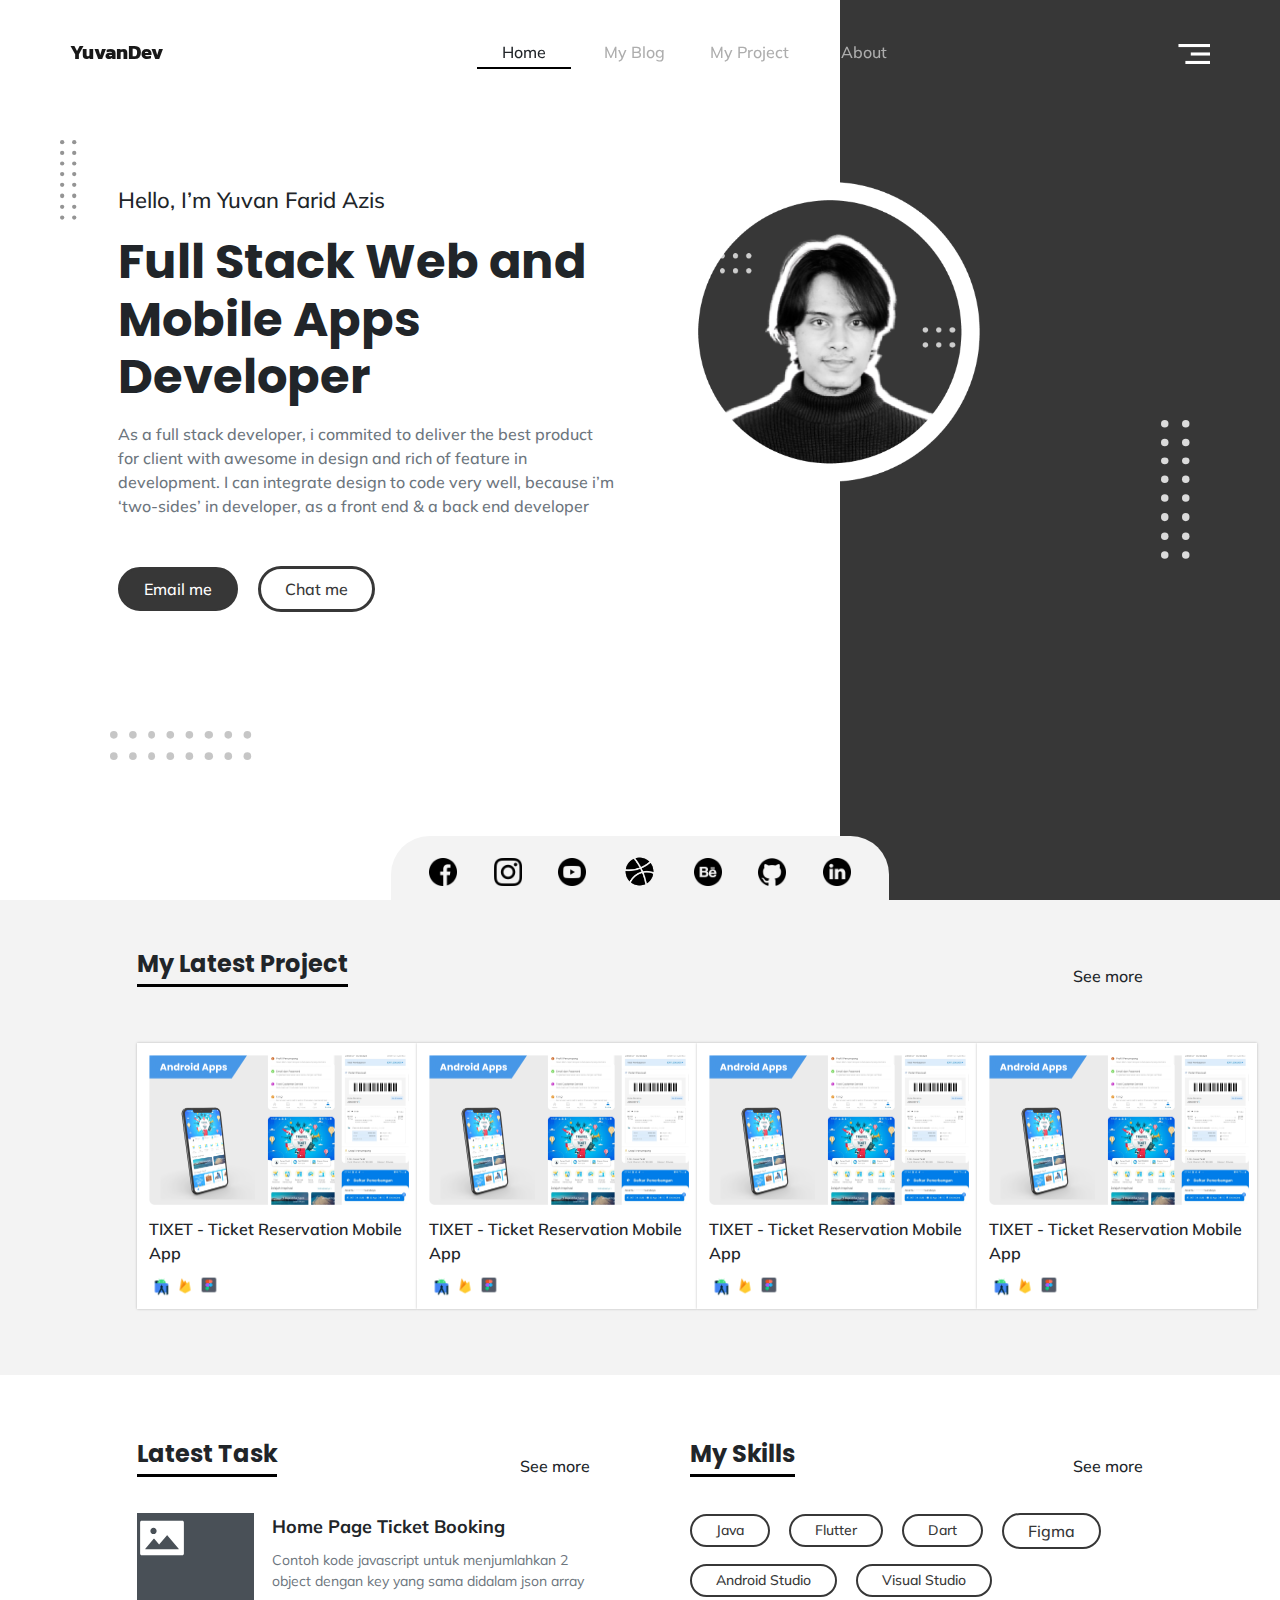
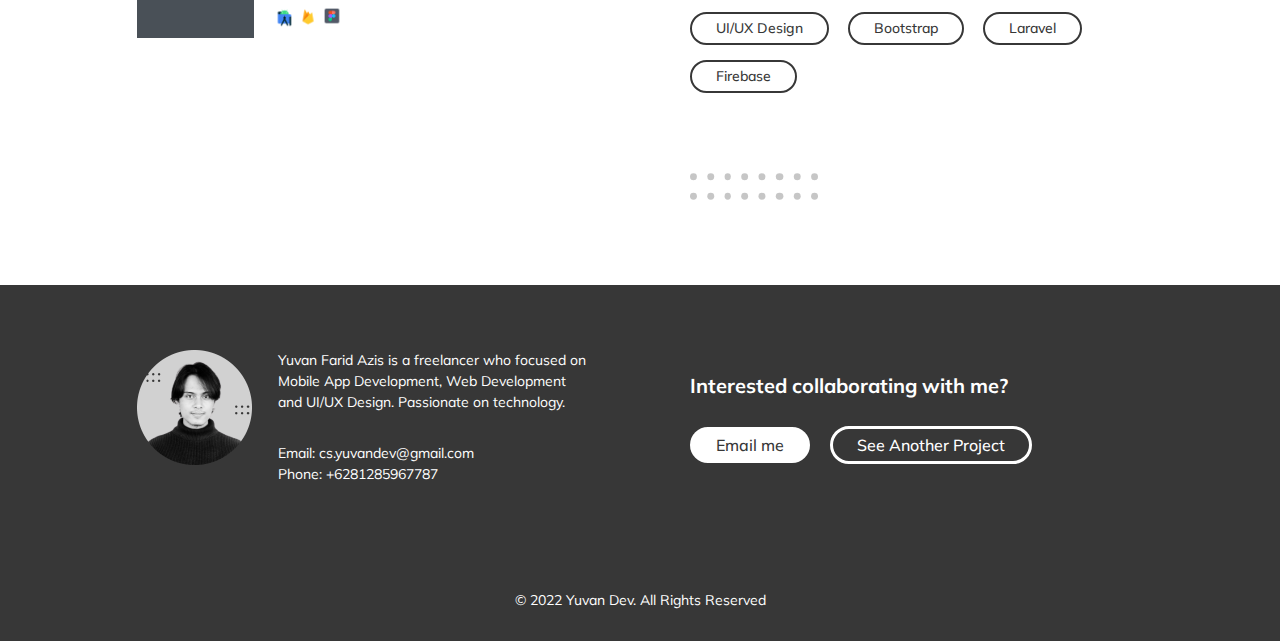
<file: index.html>
<!DOCTYPE html>
<html lang="en">
    <head>
        <meta charset="utf-8" />
        <meta name="viewport" content="width=device-width, initial-scale=1, shrink-to-fit=no" />
        <meta name="description" content="" />
        <meta name="author" content="" />
        <title></title>
        <link rel="icon" type="image/x-icon" href="assets/favicon.ico" />
        <!-- Bootstrap icons-->
        <link href="https://cdn.jsdelivr.net/npm/bootstrap-icons@1.5.0/font/bootstrap-icons.css" rel="stylesheet" />
        <!-- Google fonts-->
        <link rel="preconnect" href="https://fonts.gstatic.com" />
        <link href="https://fonts.googleapis.com/css2?family=Newsreader:ital,wght@0,600;1,600&amp;display=swap" rel="stylesheet" />
        <link href="https://fonts.googleapis.com/css2?family=Mulish:ital,wght@0,300;0,500;0,600;0,700;1,300;1,500;1,600;1,700&amp;display=swap" rel="stylesheet" />
        <link href="https://fonts.googleapis.com/css2?family=Kanit:ital,wght@0,400;1,400&amp;display=swap" rel="stylesheet" />

        <link href="https://fonts.googleapis.com/css2?family=Poppins:ital,wght@0,300;0,500;0,600;0,700;1,300;1,500;1,600;1,700&display=swap" rel="stylesheet">
        <!-- Core theme CSS (includes Bootstrap)-->
        <link href="css/styles.css" rel="stylesheet" />
        <script src="https://ajax.googleapis.com/ajax/libs/jquery/3.6.0/jquery.min.js"></script>
        <script type="text/javascript">
            $(function () {
            $(document).scroll(function () {
                var $nav = $(".navbar-fixed-top");
                    $nav.toggleClass('scrolled', $(this).scrollTop() > $nav.height());
                });
            });
        </script>
    </head>
    <body id="page-top">

       
        <!-- Navigation-->
        <nav class="navbar navbar-expand-lg navbar-light fixed-top navbar-fixed-top" id="mainNav" style="">
            <div class="navigation container-fluid row-no-gutters" style="padding-left: 70px; padding-right: 70px;">
                <a class="col navbar-brand fw-bold" href="#page-top">YuvanDev</a>
                <button class="navbar-toggler" type="button" data-bs-toggle="collapse" data-bs-target="#navbarResponsive" aria-controls="navbarResponsive" aria-expanded="false" aria-label="Toggle navigation">
                    <i class="bi-list"></i>
                </button>
                <div class="collapse navbar-collapse mx-auto" id="navbarResponsive" style="width: 30% !important; padding-left: 0px !important;">
                    <ul class="navbar-nav ms-auto me-4 my-3 my-lg-0">
                        <li class="nav-item mx-auto text-center" style="width: 110px;"><a class="nav-link   me-lg-3" style="border-bottom: 2px solid black; padding-bottom: 3px;" href="#">Home</a></li>
                        <li class="nav-item mx-auto text-center" style="width: 110px;"><a class="nav-link me-lg-3" style="color:#adadad;" href="#blog">My Blog</a></li>
                        <li class="nav-item mx-auto text-center" style="width: 120px;"><a class="nav-link me-lg-3" style="color:#adadad;" href="project.html">My Project</a></li>
                        <li class="nav-item mx-auto text-center" style="width: 110px;"><a class="nav-link me-lg-3" style="color:#adadad;" href="about.html">About</a></li>
                    </ul>
                    <!-- <button class="btn btn-primary rounded-pill px-3 mb-2 mb-lg-0" data-bs-toggle="modal" data-bs-target="#feedbackModal">
                        <span class="d-flex align-items-center">
                            <i class="bi-chat-text-fill me-2"></i>
                            <span class="small">Send Feedback</span>
                        </span>
                    </button> -->
                </div>
                <div class="col-md-auto">
                  </div>
                <div class="col text-end align-items-end d-none d-xl-block" style="width: 24px; height: 24px;">
                    <svg width="32" height="20" viewBox="0 0 32 20" fill="none" xmlns="http://www.w3.org/2000/svg">
                        <rect x="0.461426" width="31.5385" height="3.07692" fill="white"/>
                        <rect x="12.7693" y="8.46143" width="19.2308" height="3.07692" fill="white"/>
                        <rect x="7.38477" y="16.9229" width="24.6154" height="3.07692" fill="white"/>
                        </svg>
                        
                        
                </div>
            </div>
        </nav>
        <!-- Mashead header-->
        <header class="masthead max-h-screen" style="height: 100vh;">
            <div class="header-center container" style="padding-left: 3rem; padding-right: 3rem;">
                <div class="text-header row gx-5 align-items-center">
                    <div class="col-lg-6">
                        <!-- Mashead text and app badges-->
                        <div class="mb-5 mb-lg-0 text-center text-lg-start">
                            <p class="text-header-1 lead fw-normal" style="font-size: 22px; color:#212529; font-weight: 600;">Hello, I’m Yuvan Farid Azis</p>
                            <h1 class="text-header-2 display-1 mb-3" style="font-weight: 700;">Full Stack Web and Mobile Apps Developer</h1>
                            <p class="text-header-3 lead fw-normal text-muted" style="margin-bottom: 3rem;">As a full stack developer, i commited to deliver the best 
                                product for client with awesome in design and rich of feature
                                in development. I can integrate design to code very well, 
                                because i’m ‘two-sides’ in developer, as a front end & a back end
                                developer</p>
                            <div class="btnrw d-flex flex-lg-row align-items-center text-center" style="flex-direction: column;">
                                <a class=" btn btn-primary py-2 px-4 rounded-pill" href="#" target="_blank">Email me</a>
                                <div style="width: 20px;"></div>
                                <a class=" btn btn-outline-primary py-2 px-4 rounded-pill" href="#" target="_blank">Chat me</a>
                            </div>
                        </div>
                    </div>
                    
                </div>

                <div class="bcg-home" style="background-color: #373737; height: 100%; width: 440px; position: absolute; top: 0; right: 0;">

                </div>

                <div class="avatar rounded-circle" style="height: 300px; width: 300px; position: absolute; top: 182px; right: 300px;">
                    <img class="avatar-item" style="height: 300px; width: 300px;"
                        src="assets/icon_avatar.png"
                    />
                </div>

                <div class="dots-1" style="position: absolute; top: 140px; left: 60px;">
                    <svg width="17" height="80" viewBox="0 0 17 80" fill="none" xmlns="http://www.w3.org/2000/svg">
                        <circle cx="2.15505" cy="77.5818" r="2.15505" transform="rotate(-90 2.15505 77.5818)" fill="#949494"/>
                        <circle cx="14.2233" cy="77.5818" r="2.15505" transform="rotate(-90 14.2233 77.5818)" fill="#949494"/>
                        <circle cx="2.15505" cy="34.0495" r="2.15505" transform="rotate(-90 2.15505 34.0495)" fill="#949494"/>
                        <circle cx="14.2233" cy="34.0495" r="2.15505" transform="rotate(-90 14.2233 34.0495)" fill="#949494"/>
                        <ellipse cx="2.15505" cy="55.816" rx="2.37055" ry="2.15505" transform="rotate(-90 2.15505 55.816)" fill="#949494"/>
                        <ellipse cx="14.2233" cy="55.816" rx="2.37055" ry="2.15505" transform="rotate(-90 14.2233 55.816)" fill="#949494"/>
                        <circle cx="2.15505" cy="12.9304" r="2.15505" transform="rotate(-90 2.15505 12.9304)" fill="#949494"/>
                        <circle cx="14.2233" cy="12.9304" r="2.15505" transform="rotate(-90 14.2233 12.9304)" fill="#949494"/>
                        <circle cx="2.15505" cy="66.8064" r="2.15505" transform="rotate(-90 2.15505 66.8064)" fill="#949494"/>
                        <circle cx="14.2233" cy="66.8064" r="2.15505" transform="rotate(-90 14.2233 66.8064)" fill="#949494"/>
                        <ellipse cx="2.15505" cy="23.4901" rx="1.93954" ry="2.15505" transform="rotate(-90 2.15505 23.4901)" fill="#949494"/>
                        <ellipse cx="14.2233" cy="23.4901" rx="1.93954" ry="2.15505" transform="rotate(-90 14.2233 23.4901)" fill="#949494"/>
                        <circle cx="2.15505" cy="44.8249" r="2.15505" transform="rotate(-90 2.15505 44.8249)" fill="#949494"/>
                        <circle cx="14.2233" cy="44.8249" r="2.15505" transform="rotate(-90 14.2233 44.8249)" fill="#949494"/>
                        <circle cx="2.15505" cy="2.15501" r="2.15505" transform="rotate(-90 2.15505 2.15501)" fill="#949494"/>
                        <circle cx="14.2233" cy="2.15501" r="2.15505" transform="rotate(-90 14.2233 2.15501)" fill="#949494"/>
                        </svg>
                        
                </div>

                <div class="dots-2" style="position: absolute; bottom: 140px; left: 110px;">
                    <svg width="142" height="29" viewBox="0 0 142 29" fill="none" xmlns="http://www.w3.org/2000/svg">
                        <circle cx="137.368" cy="25.1842" r="3.81579" transform="rotate(180 137.368 25.1842)" fill="#696969" fill-opacity="0.38"/>
                        <circle cx="137.368" cy="3.81605" r="3.81579" transform="rotate(180 137.368 3.81605)" fill="#696969" fill-opacity="0.38"/>
                        <circle cx="60.2894" cy="25.1842" r="3.81579" transform="rotate(180 60.2894 25.1842)" fill="#696969" fill-opacity="0.38"/>
                        <circle cx="60.2894" cy="3.81605" r="3.81579" transform="rotate(180 60.2894 3.81605)" fill="#696969" fill-opacity="0.38"/>
                        <ellipse cx="98.8289" cy="25.1842" rx="4.19737" ry="3.81579" transform="rotate(180 98.8289 25.1842)" fill="#696969" fill-opacity="0.38"/>
                        <ellipse cx="98.8289" cy="3.81605" rx="4.19737" ry="3.81579" transform="rotate(180 98.8289 3.81605)" fill="#696969" fill-opacity="0.38"/>
                        <circle cx="22.8947" cy="25.1842" r="3.81579" transform="rotate(180 22.8947 25.1842)" fill="#696969" fill-opacity="0.38"/>
                        <circle cx="22.8947" cy="3.81605" r="3.81579" transform="rotate(180 22.8947 3.81605)" fill="#696969" fill-opacity="0.38"/>
                        <circle cx="118.289" cy="25.1842" r="3.81579" transform="rotate(180 118.289 25.1842)" fill="#696969" fill-opacity="0.38"/>
                        <circle cx="118.289" cy="3.81556" r="3.81579" transform="rotate(180 118.289 3.81556)" fill="#696969" fill-opacity="0.38"/>
                        <ellipse cx="41.592" cy="25.1842" rx="3.43421" ry="3.81579" transform="rotate(180 41.592 25.1842)" fill="#696969" fill-opacity="0.38"/>
                        <ellipse cx="41.592" cy="3.81605" rx="3.43421" ry="3.81579" transform="rotate(180 41.592 3.81605)" fill="#696969" fill-opacity="0.38"/>
                        <circle cx="79.3683" cy="25.1842" r="3.81579" transform="rotate(180 79.3683 25.1842)" fill="#696969" fill-opacity="0.38"/>
                        <circle cx="79.3683" cy="3.81605" r="3.81579" transform="rotate(180 79.3683 3.81605)" fill="#696969" fill-opacity="0.38"/>
                        <circle cx="3.81568" cy="25.1842" r="3.81579" transform="rotate(180 3.81568 25.1842)" fill="#696969" fill-opacity="0.38"/>
                        <circle cx="3.81568" cy="3.81605" r="3.81579" transform="rotate(180 3.81568 3.81605)" fill="#696969" fill-opacity="0.38"/>
                        </svg>
                </div>

                <div class="dots-3" style="position: absolute; top: 420px; right: 90px;">
                    <svg width="29" height="139" viewBox="0 0 29 139" fill="none" xmlns="http://www.w3.org/2000/svg">
                        <circle cx="3.74964" cy="134.987" r="3.74964" transform="rotate(-90 3.74964 134.987)" fill="#DBDBDB"/>
                        <circle cx="24.7477" cy="134.987" r="3.74964" transform="rotate(-90 24.7477 134.987)" fill="#DBDBDB"/>
                        <circle cx="3.74964" cy="59.2445" r="3.74964" transform="rotate(-90 3.74964 59.2445)" fill="#DBDBDB"/>
                        <circle cx="24.7477" cy="59.2445" r="3.74964" transform="rotate(-90 24.7477 59.2445)" fill="#DBDBDB"/>
                        <ellipse cx="3.74964" cy="97.1156" rx="4.12461" ry="3.74964" transform="rotate(-90 3.74964 97.1156)" fill="#DBDBDB"/>
                        <ellipse cx="24.7477" cy="97.1156" rx="4.12461" ry="3.74964" transform="rotate(-90 24.7477 97.1156)" fill="#DBDBDB"/>
                        <circle cx="3.74964" cy="22.4979" r="3.74964" transform="rotate(-90 3.74964 22.4979)" fill="#DBDBDB"/>
                        <circle cx="24.7477" cy="22.4979" r="3.74964" transform="rotate(-90 24.7477 22.4979)" fill="#DBDBDB"/>
                        <circle cx="3.74964" cy="116.239" r="3.74964" transform="rotate(-90 3.74964 116.239)" fill="#DBDBDB"/>
                        <circle cx="24.7477" cy="116.239" r="3.74964" transform="rotate(-90 24.7477 116.239)" fill="#DBDBDB"/>
                        <ellipse cx="3.74964" cy="40.8709" rx="3.37468" ry="3.74964" transform="rotate(-90 3.74964 40.8709)" fill="#DBDBDB"/>
                        <ellipse cx="24.7477" cy="40.8709" rx="3.37468" ry="3.74964" transform="rotate(-90 24.7477 40.8709)" fill="#DBDBDB"/>
                        <circle cx="3.74964" cy="77.9925" r="3.74964" transform="rotate(-90 3.74964 77.9925)" fill="#DBDBDB"/>
                        <circle cx="24.7477" cy="77.9925" r="3.74964" transform="rotate(-90 24.7477 77.9925)" fill="#DBDBDB"/>
                        <circle cx="3.74964" cy="3.74987" r="3.74964" transform="rotate(-90 3.74964 3.74987)" fill="#DBDBDB"/>
                        <circle cx="24.7477" cy="3.74987" r="3.74964" transform="rotate(-90 24.7477 3.74987)" fill="#DBDBDB"/>
                        </svg>
                        
                </div>

                <div class="icon-bar" style="position: absolute; width: 498px; height: 64px; margin-left: auto; margin-right: auto; left: 0px; right: 0px; bottom: 0px; background: #F3F3F3; border-radius: 38.5px 38.5px 0px 0px; padding: 18px 20px;">
                    <div class="icon-center d-flex flex-lg-row align-items-center text-center" style="flex-direction: column;">
                        

                        <a class="mx-auto" href="#" target="_blank">
                           
                            <img class="icon-item" style="width: 28px; height: 28px;"
                            src="assets/facebook.png"
                            />                                                      
                        </a>

                        <a class="mx-auto" href="#" target="_blank">
                           <img class="icon-item" style="width: 28px; height: 28px;"
                           src="assets/instagram.png"
                           />                         
                        </a>

                        <a class="mx-auto" href="#" target="_blank">
                            <img class="icon-item" style="width: 28px; height: 28px;"
                            src="assets/youtube.png"
                            />     
                                                  
                        </a>

                        <a class="mx-auto" href="#" target="_blank">
                            <img class="icon-item" style="width: 35px; height: 35px;"
                            src="assets/dribbble.png"
                            />                                 
                        </a>

                        <a class="mx-auto" href="#" target="_blank">
                            <img class="icon-item" style="width: 28px; height: 28px;"
                           src="assets/behance.png"
                           />     
                                      
                        </a>

                        <a class="mx-auto" href="#" target="_blank">
                            <img class="icon-item" style="width: 28px; height: 28px;"
                           src="assets/github.png"
                           />     
                                  
                        </a>

                        <a class="mx-auto" href="#" target="_blank">
                            <img class="icon-item" style="width: 28px; height: 28px;"
                           src="assets/linkedin.png"
                           />     
                                            
                        </a>
                        
                    </div>
                </div>
                
            </div>
            
        </header>

        <div class="div-second d-block" style="background-color: #F3F3F3; padding: 50px 125px; padding-bottom: 50px !important;">
            <div class="container">
                <div class="daleman d-flex flex-lg-row align-items-center" style="justify-content: space-between !important; flex-direction: column;">
                    <h2 class="header-project display-1 mb-3" style="font-weight: 700; font-size: 24px; border-bottom: 3px solid black; padding-bottom: 5px;">My Latest Project</h2>
                    <a class="see-more display-1 fw-normal" href="project.html" target="_blank" style="text-decoration:none; font-size: 16px; color:#212529; font-weight: 600;">See more</a>
                </div>

                <div class="space" style="height: 40px;"></div>

                <div class="d-flex flex-column flex-lg-row align-items-center" style="justify-content: space-between !important;">
                    <a class="mb-3" href="#" target="_blank" style="text-decoration:none; color: #212529;">
                        <div class="project-card">
                            <img class="img-card" src="assets/img_dummy.png"/>
                            <div style="height: 12px;"></div>
                            <p class="display-1" style="line-height: 1.5; font-weight: 600; font-size: 16px;  margin: 0; padding: 0;">TIXET - Ticket Reservation Mobile App</p>
                            <div style="height: 6px;"></div>
                            <div class="project-item d-flex align-items-center" style="flex-direction: row;">
                                <div class="mr-4" style="height: 24px; width: 24px;">
                                    <img style="height: 24px; width: 24px;" src="assets/ic_android.png"/>
                                </div>
                                <div class="mr-4" style="height: 24px; width: 24px;">
                                    <img style="height: 24px; width: 24px;" src="assets/ic_firebase.png"/>
                                </div>
                                <div class="mr-4" sstyle="height: 24px; width: 24px;">
                                    <img style="height: 24px; width: 24px;" src="assets/ic_figma.png"/>
                                </div>
                            </div>
                        </div>
                    </a>

                    <a class="mb-3" href="#" target="_blank" style="text-decoration:none; color: #212529;">
                        <div class="project-card">
                            <img class="img-card" src="assets/img_dummy.png"/>
                            <div style="height: 12px;"></div>
                            <p class="display-1" style="line-height: 1.5; font-weight: 600; font-size: 16px;  margin: 0; padding: 0;">TIXET - Ticket Reservation Mobile App</p>
                            <div style="height: 6px;"></div>
                            <div class="project-item d-flex align-items-center" style="flex-direction: row;">
                                <div class="mr-4" style="height: 24px; width: 24px;">
                                    <img style="height: 24px; width: 24px;" src="assets/ic_android.png"/>
                                </div>
                                <div class="mr-4" style="height: 24px; width: 24px;">
                                    <img style="height: 24px; width: 24px;" src="assets/ic_firebase.png"/>
                                </div>
                                <div class="mr-4" sstyle="height: 24px; width: 24px;">
                                    <img style="height: 24px; width: 24px;" src="assets/ic_figma.png"/>
                                </div>
                            </div>
                        </div>
                    </a>

                    <a class="mb-3" href="#" target="_blank" style="text-decoration:none; color: #212529;">
                        <div class="project-card">
                            <img class="img-card" src="assets/img_dummy.png"/>
                            <div style="height: 12px;"></div>
                            <p class="display-1" style="line-height: 1.5; font-weight: 600; font-size: 16px;  margin: 0; padding: 0;">TIXET - Ticket Reservation Mobile App</p>
                            <div style="height: 6px;"></div>
                            <div class="project-item d-flex align-items-center" style="flex-direction: row;">
                                <div class="mr-4" style="height: 24px; width: 24px;">
                                    <img style="height: 24px; width: 24px;" src="assets/ic_android.png"/>
                                </div>
                                <div class="mr-4" style="height: 24px; width: 24px;">
                                    <img style="height: 24px; width: 24px;" src="assets/ic_firebase.png"/>
                                </div>
                                <div class="mr-4" sstyle="height: 24px; width: 24px;">
                                    <img style="height: 24px; width: 24px;" src="assets/ic_figma.png"/>
                                </div>
                            </div>
                        </div>
                    </a>

                    <a class="mb-3" href="#" target="_blank" style="text-decoration:none; color: #212529;">
                        <div class="project-card">
                            <img class="img-card" src="assets/img_dummy.png"/>
                            <div style="height: 12px;"></div>
                            <p class="display-1" style="line-height: 1.5; font-weight: 600; font-size: 16px;  margin: 0; padding: 0;">TIXET - Ticket Reservation Mobile App</p>
                            <div style="height: 6px;"></div>
                            <div class="project-item d-flex flex-row align-items-center" style="flex-direction: column;">
                                <div class="mr-4" style="height: 24px; width: 24px;">
                                    <img style="height: 24px; width: 24px;" src="assets/ic_android.png"/>
                                </div>
                                <div class="mr-4" style="height: 24px; width: 24px;">
                                    <img style="height: 24px; width: 24px;" src="assets/ic_firebase.png"/>
                                </div>
                                <div class="mr-4" sstyle="height: 24px; width: 24px;">
                                    <img style="height: 24px; width: 24px;" src="assets/ic_figma.png"/>
                                </div>
                            </div>
                        </div>
                    </a>
                    
                </div>
            </div>
        </div>

        <div class="div-third d-block" style="background-color: #FFFFFF; padding: 65px 125px; padding-bottom: 85px !important;">
            <div class="container">
                <div class="d-flex flex-column flex-lg-row align-items-start" style="justify-content: space-between !important;">
                    
                    <div class="sub-bar" style="width: 45%;">
                        <div class="daleman d-flex flex-lg-row align-items-center" style="justify-content: space-between !important; flex-direction: column;">
                            <h2 class="header-project display-1 mb-3" style="font-weight: 700; font-size: 24px; border-bottom: 3px solid black; padding-bottom: 5px;">Latest Task</h2>
                            <a class="see-more display-1 fw-normal" href="#" target="_blank" style="text-decoration:none; font-size: 16px; color:#212529; font-weight: 600;">See more</a>
                        </div>

                        <div class="space-2" style="height: 20px;"></div>

                        <div class="task d-flex flex-lg-row align-items-start" style="flex-direction: column; ">
                            <div class="img-task" style="background-color: #495057; width: 125px; height: 125px;">
                                <svg class="mx-auto my-auto" width="50" height="50" viewBox="0 0 50 50" fill="none" xmlns="http://www.w3.org/2000/svg">
                                    <path d="M45.3125 7.8125H4.6875C3.82324 7.8125 3.125 8.51074 3.125 9.375V40.625C3.125 41.4893 3.82324 42.1875 4.6875 42.1875H45.3125C46.1768 42.1875 46.875 41.4893 46.875 40.625V9.375C46.875 8.51074 46.1768 7.8125 45.3125 7.8125ZM16.5039 14.8438C18.2275 14.8438 19.6289 16.2451 19.6289 17.9688C19.6289 19.6924 18.2275 21.0938 16.5039 21.0938C14.7803 21.0938 13.3789 19.6924 13.3789 17.9688C13.3789 16.2451 14.7803 14.8438 16.5039 14.8438ZM41.5967 36.1865C41.5255 36.2463 41.4357 36.2791 41.3428 36.2793H8.65234C8.4375 36.2793 8.26172 36.1035 8.26172 35.8887C8.26172 35.7959 8.2959 35.708 8.35449 35.6348L16.6699 25.7715C16.8066 25.6055 17.0557 25.5859 17.2217 25.7227C17.2363 25.7373 17.2559 25.752 17.2705 25.7715L22.124 31.5332L29.8438 22.3779C29.9805 22.2119 30.2295 22.1924 30.3955 22.3291C30.4102 22.3438 30.4297 22.3584 30.4443 22.3779L41.6553 35.6397C41.7822 35.8008 41.7627 36.0498 41.5967 36.1865Z" fill="white"/>
                                </svg>
                            </div>

                            <div class="spacew" style="width: 20px;"></div>

                            <div class="width-task" style="width: 75%;">
                                <p class="display-1 task-title" style="line-height: 1.5; font-weight: 700; font-size: 18px;  margin: 0; padding: 0;">Home Page Ticket Booking</p>
                                <div class="space-3" style="height: 10px;"></div>
                                <p class="display-1 task-desc" style="color: #6c757d; width: 100%; line-height: 1.5; font-weight: 400; font-size: 14px;  margin: 0; padding: 0;">Contoh kode javascript untuk menjumlahkan 2 object dengan key yang sama didalam json array</p>
                                <div class="space-3" style="height: 10px;"></div>
                                <div class="project-item d-flex flex-row align-items-center" style="flex-direction: column;">
                                    <div class="mr-4" style="height: 24px; width: 24px;">
                                        <img style="height: 24px; width: 24px;" src="assets/ic_android.png"/>
                                    </div>
                                    <div class="mr-4" style="height: 24px; width: 24px;">
                                        <img style="height: 24px; width: 24px;" src="assets/ic_firebase.png"/>
                                    </div>
                                    <div class="mr-4" sstyle="height: 24px; width: 24px;">
                                        <img style="height: 24px; width: 24px;" src="assets/ic_figma.png"/>
                                    </div>
                                </div>
                            </div>
                        </div>
                    </div>

                    <div class="sub-bar-2" style="width: 45%;">
                        <div class="daleman d-flex flex-lg-row align-items-center" style="justify-content: space-between !important; flex-direction: column;">
                            <h2 class="header-project display-1 mb-3" style="font-weight: 700; font-size: 24px; border-bottom: 3px solid black; padding-bottom: 5px;">My Skills</h2>
                            <a class="see-more display-1 fw-normal" href="#" target="_blank" style="text-decoration:none; font-size: 16px; color:#212529; font-weight: 600;">See more</a>
                        </div>

                        <div class="space-2" style="height: 20px;"></div>

                        <div class="list-skills d-block flex-column flex-lg-row align-items-start" style="justify-content: start !important;">
                            <a class="btn btn-outline-primary mr-4 py-1 px-4 rounded-pill btn-sm" style="border-width: 2px; margin-right: 15px;">Java</a>
                            <a class="btn btn-outline-primary mr-4 py-1 px-4 rounded-pill btn-sm" style="border-width: 2px; margin-right: 15px;">Flutter</a>
                            <a class="btn btn-outline-primary mr-4 py-1 px-4 rounded-pill btn-sm" style="border-width: 2px; margin-right: 15px;">Dart</a>
                            <a class="btn btn-outline-primary mr-4 py-1 px-4 rounded-pill btn-sm-1" style="border-width: 2px; margin-right: 15px;">Figma</a>
                            <a class="btn btn-outline-primary mr-4 py-1 px-4 rounded-pill btn-sm" style="border-width: 2px; margin-right: 15px; margin-top: 15px;">Android Studio</a>
                            <a class="btn btn-outline-primary mr-4 py-1 px-4 rounded-pill btn-sm" style="border-width: 2px; margin-right: 15px; margin-top: 15px;">Visual Studio</a>
                            <a class="btn btn-outline-primary mr-4 py-1 px-4 rounded-pill btn-sm" style="border-width: 2px; margin-right: 15px; margin-top: 15px;">UI/UX Design</a>
                            <a class="btn btn-outline-primary mr-4 py-1 px-4 rounded-pill btn-sm" style="border-width: 2px; margin-right: 15px; margin-top: 15px;">Bootstrap</a>
                            <a class="btn btn-outline-primary mr-4 py-1 px-4 rounded-pill btn-sm" style="border-width: 2px; margin-right: 15px; margin-top: 15px;">Laravel</a>
                            <a class="btn btn-outline-primary mr-4 py-1 px-4 rounded-pill btn-sm" style="border-width: 2px; margin-right: 15px; margin-top: 15px;">Firebase</a>
                            
                        </div>

                        <div class="space" style="height: 80px;"></div>
                        
                        <div class="martop-mb" style="">
                            <svg width="128" height="27" viewBox="0 0 128 27" fill="none" xmlns="http://www.w3.org/2000/svg">
                                <circle cx="124.541" cy="23.1865" r="3.45946" transform="rotate(180 124.541 23.1865)" fill="#696969" fill-opacity="0.38"/>
                                <circle cx="124.541" cy="3.81349" r="3.45946" transform="rotate(180 124.541 3.81349)" fill="#696969" fill-opacity="0.38"/>
                                <circle cx="54.6594" cy="23.1865" r="3.45946" transform="rotate(180 54.6594 23.1865)" fill="#696969" fill-opacity="0.38"/>
                                <circle cx="54.6594" cy="3.81349" r="3.45946" transform="rotate(180 54.6594 3.81349)" fill="#696969" fill-opacity="0.38"/>
                                <ellipse cx="89.6" cy="23.1865" rx="3.80541" ry="3.45946" transform="rotate(180 89.6 23.1865)" fill="#696969" fill-opacity="0.38"/>
                                <ellipse cx="89.6" cy="3.81349" rx="3.80541" ry="3.45946" transform="rotate(180 89.6 3.81349)" fill="#696969" fill-opacity="0.38"/>
                                <circle cx="20.7567" cy="23.1865" r="3.45946" transform="rotate(180 20.7567 23.1865)" fill="#696969" fill-opacity="0.38"/>
                                <circle cx="20.7567" cy="3.81349" r="3.45946" transform="rotate(180 20.7567 3.81349)" fill="#696969" fill-opacity="0.38"/>
                                <circle cx="107.243" cy="23.1865" r="3.45946" transform="rotate(180 107.243 23.1865)" fill="#696969" fill-opacity="0.38"/>
                                <circle cx="107.243" cy="3.81349" r="3.45946" transform="rotate(180 107.243 3.81349)" fill="#696969" fill-opacity="0.38"/>
                                <ellipse cx="37.7081" cy="23.1865" rx="3.11352" ry="3.45946" transform="rotate(180 37.7081 23.1865)" fill="#696969" fill-opacity="0.38"/>
                                <ellipse cx="37.7081" cy="3.81349" rx="3.11352" ry="3.45946" transform="rotate(180 37.7081 3.81349)" fill="#696969" fill-opacity="0.38"/>
                                <circle cx="71.9567" cy="23.1865" r="3.45946" transform="rotate(180 71.9567 23.1865)" fill="#696969" fill-opacity="0.38"/>
                                <circle cx="71.9567" cy="3.81349" r="3.45946" transform="rotate(180 71.9567 3.81349)" fill="#696969" fill-opacity="0.38"/>
                                <circle cx="3.45936" cy="23.1865" r="3.45946" transform="rotate(180 3.45936 23.1865)" fill="#696969" fill-opacity="0.38"/>
                                <circle cx="3.45936" cy="3.81349" r="3.45946" transform="rotate(180 3.45936 3.81349)" fill="#696969" fill-opacity="0.38"/>
                                </svg>
                                
                        </div>
                    </div>
    
                </div>
            </div>
        </div>

        <div class="div-fourth d-block" style="background-color: #373737; padding: 65px 125px; padding-bottom: 75px;">
            <div class="container">
                <div class="d-flex flex-lg-row align-items-center" style="justify-content: space-between !important; flex-direction: column;">
                    
                    <div class="sub-bar" style="width: 45%;">
                        <div class="footer-info d-flex flex-column flex-lg-row align-items-lg-start align-items-center" style="justify-content: start !important;">
                            <img
                                class="rounded"
                                style="width: 115px; height: 115px;"
                                src="assets/img_yuvan.png"
                            />
                            <div style="width: 30px;"></div>

                            <div style="width: 80%;">
                                <p class="txt-footer display-1" style="color: #ffffff; width: 100%; line-height: 1.5; font-weight: 400; font-size: 14px;  margin: 0; padding: 0;">Yuvan Farid Azis is a freelancer who focused on Mobile App Development, Web Development and UI/UX Design. Passionate on technology.</p>
                                <div class="space-2" style="height: 30px;"></div>
                                <p class="txt-footer-1 display-1" style="color: #ffffff; width: 100%; line-height: 1.5; font-weight: 400; font-size: 14px;  margin: 0; padding: 0;">Email: cs.yuvandev@gmail.com</p>
                                <p class="txt-footer-1 display-1" style="color: #ffffff; width: 100%; line-height: 1.5; font-weight: 400; font-size: 14px;  margin: 0; padding: 0;">Phone: +6281285967787</p>
                            </div>
                        </div>
                    </div>

                    <div class="sub-bar-2" style="width: 45%;">
                        <p class="txt-footer-2 display-1" style="color: #ffffff; width: 100%; line-height: 1.5; font-weight: 700; font-size: 20px;  margin: 0; padding: 0;">Interested collaborating with me?</p>
                        <div class="space-2" style="height: 25px;"></div>
                        <div class="d-flex align-items-center btnrw-footer" style="flex-direction: row;">
                            <a class="btn btn-secondary py-1 px-4 rounded-pill btn-ft" href="#" target="_blank">Email me</a>
                            <div class="spacew" style="width: 20px;"></div>
                            <a class="btn btn-outline-secondary py-1 px-4 rounded-pill btn-ft" href="#" target="_blank">See Another Project</a>
                        </div>
                    </div>
    
                </div>
            </div>
        </div>

        <div class="div-fifth d-block" style="background-color: #373737; padding: 30px 125px;">
            <div class="container text-center">
                <p class="display-1" style="color: #ffffff; width: 100%; line-height: 1.5; font-weight: 400; font-size: 14px;  margin: 0; padding: 0;">© 2022 Yuvan Dev. All Rights Reserved</p>
            </div>
        </div>
       
        <!-- Bootstrap core JS-->
        <script src="https://cdn.jsdelivr.net/npm/bootstrap@5.1.3/dist/js/bootstrap.bundle.min.js"></script>
        <!-- Core theme JS-->
        <script src="js/scripts.js"></script>
        <!-- * * * * * * * * * * * * * * * * * * * * * * * * * * * * * * * * * * * * * * * *-->
        <!-- * *                               SB Forms JS                               * *-->
        <!-- * * Activate your form at https://startbootstrap.com/solution/contact-forms * *-->
        <!-- * * * * * * * * * * * * * * * * * * * * * * * * * * * * * * * * * * * * * * * *-->
        <script src="https://cdn.startbootstrap.com/sb-forms-latest.js"></script>
    </body>
</html>
</file>
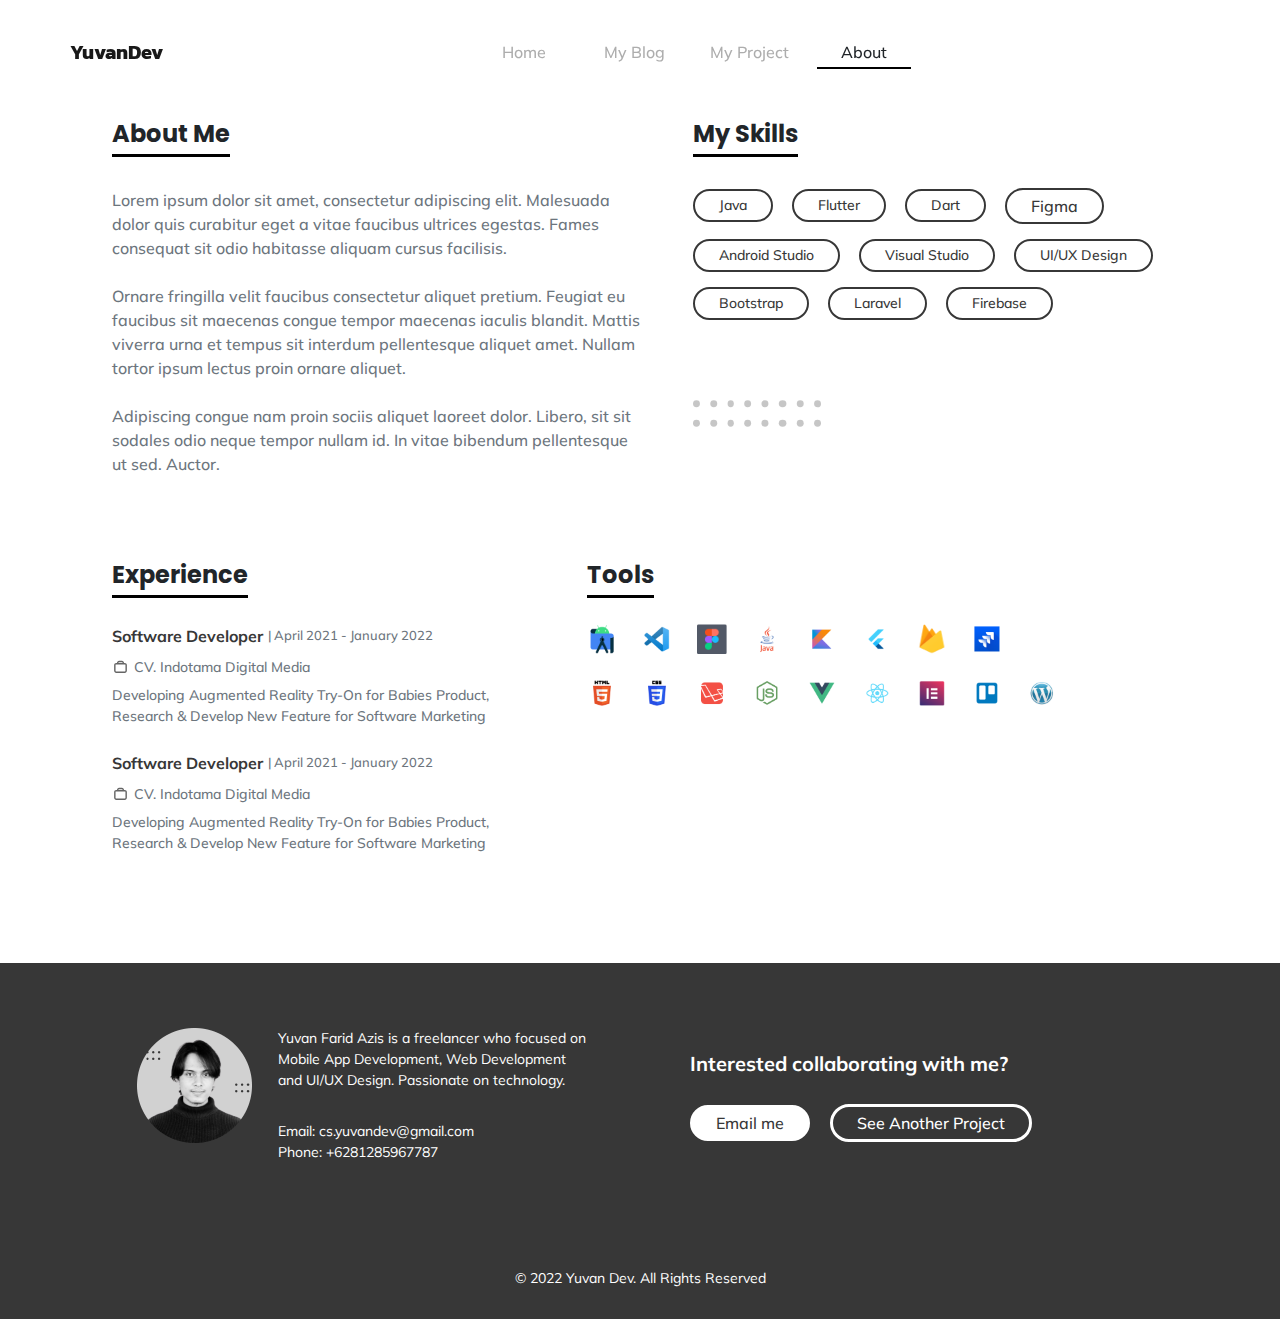
<file: about.html>
<!DOCTYPE html>
<html lang="en">
    <head>
        <meta charset="utf-8" />
        <meta name="viewport" content="width=device-width, initial-scale=1, shrink-to-fit=no" />
        <meta name="description" content="" />
        <meta name="author" content="" />
        <title></title>
        <link rel="icon" type="image/x-icon" href="assets/favicon.ico" />
        <!-- Bootstrap icons-->
        <link href="https://cdn.jsdelivr.net/npm/bootstrap-icons@1.5.0/font/bootstrap-icons.css" rel="stylesheet" />
        <!-- Google fonts-->
        <link rel="preconnect" href="https://fonts.gstatic.com" />
        <link href="https://fonts.googleapis.com/css2?family=Newsreader:ital,wght@0,600;1,600&amp;display=swap" rel="stylesheet" />
        <link href="https://fonts.googleapis.com/css2?family=Mulish:ital,wght@0,300;0,500;0,600;0,700;1,300;1,500;1,600;1,700&amp;display=swap" rel="stylesheet" />
        <link href="https://fonts.googleapis.com/css2?family=Kanit:ital,wght@0,400;1,400&amp;display=swap" rel="stylesheet" />

        <link href="https://fonts.googleapis.com/css2?family=Poppins:ital,wght@0,300;0,500;0,600;0,700;1,300;1,500;1,600;1,700&display=swap" rel="stylesheet">
        <!-- Core theme CSS (includes Bootstrap)-->
        <link href="css/styles.css" rel="stylesheet" />
        <script src="https://ajax.googleapis.com/ajax/libs/jquery/3.6.0/jquery.min.js"></script>
        <script type="text/javascript">
            $(function () {
            $(document).scroll(function () {
                var $nav = $(".navbar-fixed-top");
                    $nav.toggleClass('scrolled', $(this).scrollTop() > $nav.height());
                });
            });
        </script>
    </head>
    <body id="page-top">

       
        <!-- Navigation-->
        <nav class="navbar navbar-expand-lg navbar-light fixed-top navbar-fixed-top" id="mainNav" style="">
            <div class="navigation container-fluid row-no-gutters" style="padding-left: 70px; padding-right: 70px;">
                <a class="col navbar-brand fw-bold" href="#page-top">YuvanDev</a>
                <button class="navbar-toggler" type="button" data-bs-toggle="collapse" data-bs-target="#navbarResponsive" aria-controls="navbarResponsive" aria-expanded="false" aria-label="Toggle navigation">
                    <i class="bi-list"></i>
                </button>
                <div class="collapse navbar-collapse mx-auto" id="navbarResponsive" style="width: 30% !important; padding-left: 0px !important;">
                    <ul class="navbar-nav ms-auto me-4 my-3 my-lg-0">
                        <li class="nav-item mx-auto text-center" style="width: 110px;"><a class="nav-link me-lg-3" style="color:#adadad;" href="index.html">Home</a></li>
                        <li class="nav-item mx-auto text-center" style="width: 110px;"><a class="nav-link me-lg-3" style="color:#adadad;" href="#blog">My Blog</a></li>
                        <li class="nav-item mx-auto text-center" style="width: 120px;"><a class="nav-link me-lg-3" style="color:#adadad;" href="project.html">My Project</a></li>
                        <li class="nav-item mx-auto text-center" style="width: 110px;"><a class="nav-link me-lg-3" style="border-bottom: 2px solid black; padding-bottom: 3px;" ref="#">About</a></li>
                    </ul>
                    <!-- <button class="btn btn-primary rounded-pill px-3 mb-2 mb-lg-0" data-bs-toggle="modal" data-bs-target="#feedbackModal">
                        <span class="d-flex align-items-center">
                            <i class="bi-chat-text-fill me-2"></i>
                            <span class="small">Send Feedback</span>
                        </span>
                    </button> -->
                </div>
                <div class="col-md-auto">
                  </div>
                <div class="col text-end align-items-end d-none d-xl-block" style="width: 24px; height: 24px;">
                    <svg width="32" height="20" viewBox="0 0 32 20" fill="none" xmlns="http://www.w3.org/2000/svg">
                        <rect x="0.461426" width="31.5385" height="3.07692" fill="white"/>
                        <rect x="12.7693" y="8.46143" width="19.2308" height="3.07692" fill="white"/>
                        <rect x="7.38477" y="16.9229" width="24.6154" height="3.07692" fill="white"/>
                        </svg>
                        
                        
                </div>
            </div>
        </nav>
        
        <div class="div-third d-block" style="background-color: #FFFFFF; padding: 45px 100px; padding-bottom: 55px !important; padding-top: 7.5rem !important;">
            <div class="container">
                <div class="d-flex flex-column flex-lg-row align-items-start" style="justify-content: space-between !important;">
                    
                    <div class="sub-bar" style="width: 50%;">
                        <div class="daleman d-flex flex-lg-row align-items-center" style="justify-content: space-between !important; flex-direction: column;">
                            <h2 class="header-project display-1 mb-3" style="font-weight: 700; font-size: 24px; border-bottom: 3px solid black; padding-bottom: 5px;">About Me</h2>
                        </div>

                        <div class="space-2" style="height: 15px;"></div>

                        <div class="setpad">
                            <p class="text-header-3 lead fw-normal text-muted" style="margin: 0; padding: 0;">
                                Lorem ipsum dolor sit amet, consectetur adipiscing elit. Malesuada dolor quis curabitur eget a vitae faucibus ultrices egestas. Fames consequat sit odio habitasse aliquam cursus facilisis. <br><br>

                                Ornare fringilla velit faucibus consectetur aliquet pretium. Feugiat eu faucibus sit maecenas congue tempor maecenas iaculis blandit. Mattis viverra urna et tempus sit interdum pellentesque aliquet amet. Nullam tortor ipsum lectus proin ornare aliquet. <br><br>

                                Adipiscing congue nam proin sociis aliquet laoreet dolor. Libero, sit sit sodales odio neque tempor nullam id. In vitae bibendum pellentesque ut sed. Auctor.
                            </p>
                        </div>
                    </div>

                    <div class="sub-bar-2" style="width: 45%;">
                        <div class="daleman d-flex flex-lg-row align-items-center" style="justify-content: space-between !important; flex-direction: column;">
                            <h2 class="header-project display-1 mb-3" style="font-weight: 700; font-size: 24px; border-bottom: 3px solid black; padding-bottom: 5px;">My Skills</h2>
                        </div>

                        <div class="space-2" style="height: 15px;"></div>

                        <div class="list-skills d-block flex-column flex-lg-row align-items-start" style="justify-content: start !important;">
                            <a class="btn btn-outline-primary mr-4 py-1 px-4 rounded-pill btn-sm" style="border-width: 2px; margin-right: 15px;">Java</a>
                            <a class="btn btn-outline-primary mr-4 py-1 px-4 rounded-pill btn-sm" style="border-width: 2px; margin-right: 15px;">Flutter</a>
                            <a class="btn btn-outline-primary mr-4 py-1 px-4 rounded-pill btn-sm" style="border-width: 2px; margin-right: 15px;">Dart</a>
                            <a class="btn btn-outline-primary mr-4 py-1 px-4 rounded-pill btn-sm-1" style="border-width: 2px; margin-right: 15px;">Figma</a>
                            <a class="btn btn-outline-primary mr-4 py-1 px-4 rounded-pill btn-sm" style="border-width: 2px; margin-right: 15px; margin-top: 15px;">Android Studio</a>
                            <a class="btn btn-outline-primary mr-4 py-1 px-4 rounded-pill btn-sm" style="border-width: 2px; margin-right: 15px; margin-top: 15px;">Visual Studio</a>
                            <a class="btn btn-outline-primary mr-4 py-1 px-4 rounded-pill btn-sm" style="border-width: 2px; margin-right: 15px; margin-top: 15px;">UI/UX Design</a>
                            <a class="btn btn-outline-primary mr-4 py-1 px-4 rounded-pill btn-sm" style="border-width: 2px; margin-right: 15px; margin-top: 15px;">Bootstrap</a>
                            <a class="btn btn-outline-primary mr-4 py-1 px-4 rounded-pill btn-sm" style="border-width: 2px; margin-right: 15px; margin-top: 15px;">Laravel</a>
                            <a class="btn btn-outline-primary mr-4 py-1 px-4 rounded-pill btn-sm" style="border-width: 2px; margin-right: 15px; margin-top: 15px;">Firebase</a>
                            
                        </div>

                        <div class="space" style="height: 80px;"></div>
                        
                        <div class="martop-mb" style="">
                            <svg width="128" height="27" viewBox="0 0 128 27" fill="none" xmlns="http://www.w3.org/2000/svg">
                                <circle cx="124.541" cy="23.1865" r="3.45946" transform="rotate(180 124.541 23.1865)" fill="#696969" fill-opacity="0.38"/>
                                <circle cx="124.541" cy="3.81349" r="3.45946" transform="rotate(180 124.541 3.81349)" fill="#696969" fill-opacity="0.38"/>
                                <circle cx="54.6594" cy="23.1865" r="3.45946" transform="rotate(180 54.6594 23.1865)" fill="#696969" fill-opacity="0.38"/>
                                <circle cx="54.6594" cy="3.81349" r="3.45946" transform="rotate(180 54.6594 3.81349)" fill="#696969" fill-opacity="0.38"/>
                                <ellipse cx="89.6" cy="23.1865" rx="3.80541" ry="3.45946" transform="rotate(180 89.6 23.1865)" fill="#696969" fill-opacity="0.38"/>
                                <ellipse cx="89.6" cy="3.81349" rx="3.80541" ry="3.45946" transform="rotate(180 89.6 3.81349)" fill="#696969" fill-opacity="0.38"/>
                                <circle cx="20.7567" cy="23.1865" r="3.45946" transform="rotate(180 20.7567 23.1865)" fill="#696969" fill-opacity="0.38"/>
                                <circle cx="20.7567" cy="3.81349" r="3.45946" transform="rotate(180 20.7567 3.81349)" fill="#696969" fill-opacity="0.38"/>
                                <circle cx="107.243" cy="23.1865" r="3.45946" transform="rotate(180 107.243 23.1865)" fill="#696969" fill-opacity="0.38"/>
                                <circle cx="107.243" cy="3.81349" r="3.45946" transform="rotate(180 107.243 3.81349)" fill="#696969" fill-opacity="0.38"/>
                                <ellipse cx="37.7081" cy="23.1865" rx="3.11352" ry="3.45946" transform="rotate(180 37.7081 23.1865)" fill="#696969" fill-opacity="0.38"/>
                                <ellipse cx="37.7081" cy="3.81349" rx="3.11352" ry="3.45946" transform="rotate(180 37.7081 3.81349)" fill="#696969" fill-opacity="0.38"/>
                                <circle cx="71.9567" cy="23.1865" r="3.45946" transform="rotate(180 71.9567 23.1865)" fill="#696969" fill-opacity="0.38"/>
                                <circle cx="71.9567" cy="3.81349" r="3.45946" transform="rotate(180 71.9567 3.81349)" fill="#696969" fill-opacity="0.38"/>
                                <circle cx="3.45936" cy="23.1865" r="3.45946" transform="rotate(180 3.45936 23.1865)" fill="#696969" fill-opacity="0.38"/>
                                <circle cx="3.45936" cy="3.81349" r="3.45946" transform="rotate(180 3.45936 3.81349)" fill="#696969" fill-opacity="0.38"/>
                                </svg>
                                
                        </div>
                    </div>
    
                </div>
            </div>
        </div>

        <div class="div-third d-block" style="background-color: #FFFFFF; padding: 30px 100px; padding-bottom: 85px !important;">
            <div class="container">
                <div class="d-flex flex-column flex-lg-row align-items-start" style="justify-content: space-between !important;">
                    
                    <div class="sub-bar" style="width: 40%;">
                        <div class="daleman d-flex flex-lg-row align-items-center" style="justify-content: space-between !important; flex-direction: column;">
                            <h2 class="header-project display-1 mb-3" style="font-weight: 700; font-size: 24px; border-bottom: 3px solid black; padding-bottom: 5px;">Experience</h2>
                        </div>

                        <div class="space-2" style="height: 10px;"></div>
                        <div class="setpad">
                            <div class="experience-card mb-4">
                                <div class="d-flex align-items-center" style="flex-direction: row;">
                                    <p class="text-header-3 tx-title lead fw-normal text-muted" style="color: #373737 !important; margin: 0 !important; padding: 0 !important; font-size: 16px; font-weight: 700 !important;">
                                        Software Developer
                                    </p>
                                    <div class="" style="width: 5px;"></div>
                                    <p class="text-header-3 tx-date lead fw-normal text-muted" style="margin: 0 !important; padding: 0 !important; font-size: 13px">
                                        | April 2021 - January 2022
                                    </p>
                                </div>
                                <div class="" style="height: 5px;"></div>
                                <div class="d-flex align-items-center" style="flex-direction: row;">
                                    <div style="padding-bottom: 5px;">
                                        <svg width="17" height="17" viewBox="0 0 17 17" fill="none" xmlns="http://www.w3.org/2000/svg">
                                            <path fill-rule="evenodd" clip-rule="evenodd" d="M12.0417 4.9585C12.0417 4.39491 11.8178 3.85441 11.4193 3.45589C11.0208 3.05738 10.4803 2.8335 9.91667 2.8335H7.08333C6.51975 2.8335 5.97925 3.05738 5.58073 3.45589C5.18222 3.85441 4.95833 4.39491 4.95833 4.9585H4.25C3.68641 4.9585 3.14591 5.18238 2.7474 5.58089C2.34888 5.97941 2.125 6.51991 2.125 7.0835V12.7502C2.125 13.3137 2.34888 13.8543 2.7474 14.2528C3.14591 14.6513 3.68641 14.8752 4.25 14.8752H12.75C13.3136 14.8752 13.8541 14.6513 14.2526 14.2528C14.6511 13.8543 14.875 13.3137 14.875 12.7502V7.0835C14.875 6.51991 14.6511 5.97941 14.2526 5.58089C13.8541 5.18238 13.3136 4.9585 12.75 4.9585H12.0417ZM9.91667 4.25016H7.08333C6.89547 4.25016 6.7153 4.32479 6.58247 4.45763C6.44963 4.59047 6.375 4.77063 6.375 4.9585H10.625C10.625 4.77063 10.5504 4.59047 10.4175 4.45763C10.2847 4.32479 10.1045 4.25016 9.91667 4.25016ZM4.25 6.37516H12.75C12.9379 6.37516 13.118 6.44979 13.2509 6.58263C13.3837 6.71547 13.4583 6.89563 13.4583 7.0835V12.7502C13.4583 12.938 13.3837 13.1182 13.2509 13.251C13.118 13.3839 12.9379 13.4585 12.75 13.4585H4.25C4.06214 13.4585 3.88197 13.3839 3.74913 13.251C3.61629 13.1182 3.54167 12.938 3.54167 12.7502V7.0835C3.54167 6.89563 3.61629 6.71547 3.74913 6.58263C3.88197 6.44979 4.06214 6.37516 4.25 6.37516Z" fill="#656565"/>
                                        </svg>                                        
                                    </div>
                                    <div class="" style="width: 5px;"></div>
                                    <p class="text-header-3 tx-company lead fw-normal text-muted" style="margin: 0 !important; padding: 0 !important; font-size: 14px">
                                        CV. Indotama Digital Media
                                    </p>
                                </div>
                                <div class="" style="height: 3px;"></div>
                                <p class="text-header-3 tx-desc lead fw-normal text-muted" style="margin: 0; padding: 0; font-size: 14px">
                                    Developing Augmented Reality Try-On for Babies Product,
                                    Research & Develop New Feature for Software Marketing
                                </p>
                            </div>
    
                            <div class="experience-card mb-4">
                                <div class="d-flex align-items-center" style="flex-direction: row;">
                                    <p class="text-header-3 tx-title lead fw-normal text-muted" style="color: #373737 !important; margin: 0 !important; padding: 0 !important; font-size: 16px; font-weight: 700 !important;">
                                        Software Developer
                                    </p>
                                    <div class="" style="width: 5px;"></div>
                                    <p class="text-header-3 tx-date lead fw-normal text-muted" style="margin: 0 !important; padding: 0 !important; font-size: 13px">
                                        | April 2021 - January 2022
                                    </p>
                                </div>
                                <div class="" style="height: 5px;"></div>
                                <div class="d-flex align-items-center" style="flex-direction: row;">
                                    <div style="padding-bottom: 5px;">
                                        <svg width="17" height="17" viewBox="0 0 17 17" fill="none" xmlns="http://www.w3.org/2000/svg">
                                            <path fill-rule="evenodd" clip-rule="evenodd" d="M12.0417 4.9585C12.0417 4.39491 11.8178 3.85441 11.4193 3.45589C11.0208 3.05738 10.4803 2.8335 9.91667 2.8335H7.08333C6.51975 2.8335 5.97925 3.05738 5.58073 3.45589C5.18222 3.85441 4.95833 4.39491 4.95833 4.9585H4.25C3.68641 4.9585 3.14591 5.18238 2.7474 5.58089C2.34888 5.97941 2.125 6.51991 2.125 7.0835V12.7502C2.125 13.3137 2.34888 13.8543 2.7474 14.2528C3.14591 14.6513 3.68641 14.8752 4.25 14.8752H12.75C13.3136 14.8752 13.8541 14.6513 14.2526 14.2528C14.6511 13.8543 14.875 13.3137 14.875 12.7502V7.0835C14.875 6.51991 14.6511 5.97941 14.2526 5.58089C13.8541 5.18238 13.3136 4.9585 12.75 4.9585H12.0417ZM9.91667 4.25016H7.08333C6.89547 4.25016 6.7153 4.32479 6.58247 4.45763C6.44963 4.59047 6.375 4.77063 6.375 4.9585H10.625C10.625 4.77063 10.5504 4.59047 10.4175 4.45763C10.2847 4.32479 10.1045 4.25016 9.91667 4.25016ZM4.25 6.37516H12.75C12.9379 6.37516 13.118 6.44979 13.2509 6.58263C13.3837 6.71547 13.4583 6.89563 13.4583 7.0835V12.7502C13.4583 12.938 13.3837 13.1182 13.2509 13.251C13.118 13.3839 12.9379 13.4585 12.75 13.4585H4.25C4.06214 13.4585 3.88197 13.3839 3.74913 13.251C3.61629 13.1182 3.54167 12.938 3.54167 12.7502V7.0835C3.54167 6.89563 3.61629 6.71547 3.74913 6.58263C3.88197 6.44979 4.06214 6.37516 4.25 6.37516Z" fill="#656565"/>
                                        </svg>                                        
                                    </div>
                                    <div class="" style="width: 5px;"></div>
                                    <p class="text-header-3 tx-company lead fw-normal text-muted" style="margin: 0 !important; padding: 0 !important; font-size: 14px">
                                        CV. Indotama Digital Media
                                    </p>
                                </div>
                                <div class="" style="height: 3px;"></div>
                                <p class="text-header-3 tx-desc lead fw-normal text-muted" style="margin: 0; padding: 0; font-size: 14px">
                                    Developing Augmented Reality Try-On for Babies Product,
                                    Research & Develop New Feature for Software Marketing
                                </p>
                            </div>
                        </div>
                        
                    </div>

                    <div class="sub-bar-2" style="width: 55%;">
                        <div class="daleman d-flex flex-lg-row align-items-center" style="justify-content: space-between !important; flex-direction: column;">
                            <h2 class="header-project display-1 mb-3" style="font-weight: 700; font-size: 24px; border-bottom: 3px solid black; padding-bottom: 5px;">Tools</h2>
                        </div>

                        <div class="space-2" style="height: 10px;"></div>

                        <div class="setpad scroll-tools">
                            <div class=" d-flex flex-row flex-lg-row align-items-start" style="justify-content: start !important;">
                                <div style="width: 30px; height: 30px; margin-right: 25px;">
                                    <img style="width: 30px; height: 30px;" src="assets/img_android.png"/>
                                </div>
    
                                <div style="width: 30px; height: 30px; margin-right: 25px;">
                                    <img style="width: 30px; height: 30px;" src="assets/img_visual_studio.png"/>
                                </div>
    
                                <div style="width: 30px; height: 30px; margin-right: 25px;">
                                    <img style="width: 30px; height: 30px;" src="assets/img_figma.png"/>
                                </div>
    
                                <div style="width: 30px; height: 30px; margin-right: 25px;">
                                    <img style="width: 30px; height: 30px;" src="assets/img_java.png"/>
                                </div>
    
                                <div style="width: 30px; height: 30px; margin-right: 25px;">
                                    <img style="width: 30px; height: 30px;" src="assets/img_kotlin.png"/>
                                </div>
    
                                <div style="width: 30px; height: 30px; margin-right: 25px;">
                                    <img style="width: 30px; height: 30px;" src="assets/img_flutter.png"/>
                                </div>
    
                                <div style="width: 30px; height: 30px; margin-right: 25px;">
                                    <img style="width: 30px; height: 30px;" src="assets/img_firebase.png"/>
                                </div>
    
                                <div style="width: 30px; height: 30px; margin-right: 25px;">
                                    <img style="width: 30px; height: 30px;" src="assets/img_jira.png"/>
                                </div>
                                
                            </div>
    
                            <div class="space-2" style="height: 24px;"></div>
    
                            <div class=" d-flex flex-row flex-lg-row align-items-start" style="justify-content: start !important;">
                                <div style="width: 30px; height: 30px; margin-right: 25px;">
                                    <img style="width: 30px; height: 30px;" src="assets/img_html.png"/>
                                </div>
    
                                <div style="width: 30px; height: 30px; margin-right: 25px;">
                                    <img style="width: 30px; height: 30px;" src="assets/img_css.png"/>
                                </div>
    
                                <div style="width: 30px; height: 30px; margin-right: 25px;">
                                    <img style="width: 30px; height: 30px;" src="assets/img_laravel.png"/>
                                </div>
    
                                <div style="width: 30px; height: 30px; margin-right: 25px;">
                                    <img style="width: 30px; height: 30px;" src="assets/img_javascript.png"/>
                                </div>
    
                                <div style="width: 30px; height: 30px; margin-right: 25px;">
                                    <img style="width: 30px; height: 30px;" src="assets/img_vue.png"/>
                                </div>
    
                                <div style="width: 30px; height: 30px; margin-right: 25px;">
                                    <img style="width: 30px; height: 30px;" src="assets/img_react.png"/>
                                </div>
    
                                <div style="width: 30px; height: 30px; margin-right: 25px;">
                                    <img style="width: 30px; height: 30px;" src="assets/img_elementor.png"/>
                                </div>
    
                                <div style="width: 30px; height: 30px; margin-right: 25px;">
                                    <img style="width: 30px; height: 30px;" src="assets/img_trello.png"/>
                                </div>
    
                                <div style="width: 30px; height: 30px; margin-right: 25px;">
                                    <img style="width: 30px; height: 30px;" src="assets/img_wordpress.png"/>
                                </div>
                                
                            </div>
                        </div>

                        
                    </div>
    
                </div>
            </div>
        </div>

        <div class="div-fourth d-block" style="background-color: #373737; padding: 65px 125px; padding-bottom: 75px;">
            <div class="container">
                <div class="d-flex flex-lg-row align-items-center" style="justify-content: space-between !important; flex-direction: column;">
                    
                    <div class="sub-bar" style="width: 45%;">
                        <div class="footer-info d-flex flex-column flex-lg-row align-items-lg-start align-items-center" style="justify-content: start !important;">
                            <img
                                class="rounded"
                                style="width: 115px; height: 115px;"
                                src="assets/img_yuvan.png"
                            />
                            <div style="width: 30px;"></div>

                            <div style="width: 80%;">
                                <p class="txt-footer display-1" style="color: #ffffff; width: 100%; line-height: 1.5; font-weight: 400; font-size: 14px;  margin: 0; padding: 0;">Yuvan Farid Azis is a freelancer who focused on Mobile App Development, Web Development and UI/UX Design. Passionate on technology.</p>
                                <div class="space-2" style="height: 30px;"></div>
                                <p class="txt-footer-1 display-1" style="color: #ffffff; width: 100%; line-height: 1.5; font-weight: 400; font-size: 14px;  margin: 0; padding: 0;">Email: cs.yuvandev@gmail.com</p>
                                <p class="txt-footer-1 display-1" style="color: #ffffff; width: 100%; line-height: 1.5; font-weight: 400; font-size: 14px;  margin: 0; padding: 0;">Phone: +6281285967787</p>
                            </div>
                        </div>
                    </div>

                    <div class="sub-bar-2" style="width: 45%;">
                        <p class="txt-footer-2 display-1" style="color: #ffffff; width: 100%; line-height: 1.5; font-weight: 700; font-size: 20px;  margin: 0; padding: 0;">Interested collaborating with me?</p>
                        <div class="space-2" style="height: 25px;"></div>
                        <div class="d-flex align-items-center btnrw-footer" style="flex-direction: row;">
                            <a class="btn btn-secondary py-1 px-4 rounded-pill btn-ft" href="#" target="_blank">Email me</a>
                            <div class="spacew" style="width: 20px;"></div>
                            <a class="btn btn-outline-secondary py-1 px-4 rounded-pill btn-ft" href="#" target="_blank">See Another Project</a>
                        </div>
                    </div>
    
                </div>
            </div>
        </div>

        <div class="div-fifth d-block" style="background-color: #373737; padding: 30px 125px;">
            <div class="container text-center">
                <p class="display-1" style="color: #ffffff; width: 100%; line-height: 1.5; font-weight: 400; font-size: 14px;  margin: 0; padding: 0;">© 2022 Yuvan Dev. All Rights Reserved</p>
            </div>
        </div>
       
        <!-- Bootstrap core JS-->
        <script src="https://cdn.jsdelivr.net/npm/bootstrap@5.1.3/dist/js/bootstrap.bundle.min.js"></script>
        <!-- Core theme JS-->
        <script src="js/scripts.js"></script>
        <!-- * * * * * * * * * * * * * * * * * * * * * * * * * * * * * * * * * * * * * * * *-->
        <!-- * *                               SB Forms JS                               * *-->
        <!-- * * Activate your form at https://startbootstrap.com/solution/contact-forms * *-->
        <!-- * * * * * * * * * * * * * * * * * * * * * * * * * * * * * * * * * * * * * * * *-->
        <script src="https://cdn.startbootstrap.com/sb-forms-latest.js"></script>
    </body>
</html>
</file>
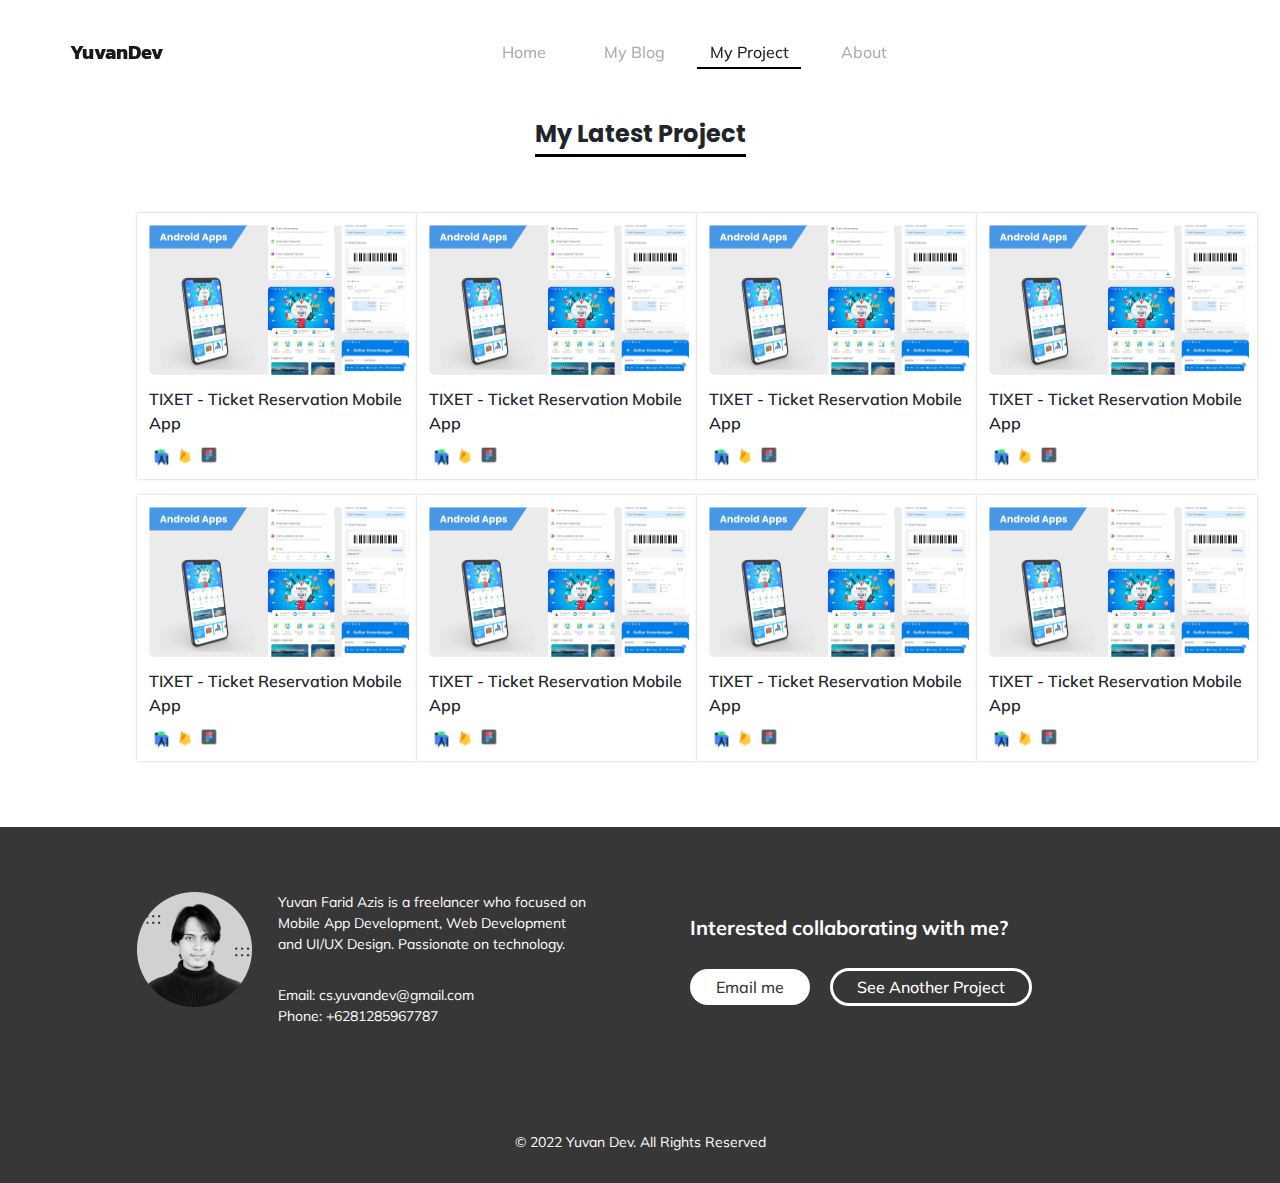
<file: project.html>
<!DOCTYPE html>
<html lang="en">
    <head>
        <meta charset="utf-8" />
        <meta name="viewport" content="width=device-width, initial-scale=1, shrink-to-fit=no" />
        <meta name="description" content="" />
        <meta name="author" content="" />
        <title></title>
        <link rel="icon" type="image/x-icon" href="assets/favicon.ico" />
        <!-- Bootstrap icons-->
        <link href="https://cdn.jsdelivr.net/npm/bootstrap-icons@1.5.0/font/bootstrap-icons.css" rel="stylesheet" />
        <!-- Google fonts-->
        <link rel="preconnect" href="https://fonts.gstatic.com" />
        <link href="https://fonts.googleapis.com/css2?family=Newsreader:ital,wght@0,600;1,600&amp;display=swap" rel="stylesheet" />
        <link href="https://fonts.googleapis.com/css2?family=Mulish:ital,wght@0,300;0,500;0,600;0,700;1,300;1,500;1,600;1,700&amp;display=swap" rel="stylesheet" />
        <link href="https://fonts.googleapis.com/css2?family=Kanit:ital,wght@0,400;1,400&amp;display=swap" rel="stylesheet" />

        <link href="https://fonts.googleapis.com/css2?family=Poppins:ital,wght@0,300;0,500;0,600;0,700;1,300;1,500;1,600;1,700&display=swap" rel="stylesheet">
        <!-- Core theme CSS (includes Bootstrap)-->
        <link href="css/styles.css" rel="stylesheet" />
        <script src="https://ajax.googleapis.com/ajax/libs/jquery/3.6.0/jquery.min.js"></script>
        <script type="text/javascript">
            $(function () {
            $(document).scroll(function () {
                var $nav = $(".navbar-fixed-top");
                    $nav.toggleClass('scrolled', $(this).scrollTop() > $nav.height());
                });
            });
        </script>
    </head>
    <body id="page-top">

       
        <!-- Navigation-->
        <nav class="navbar navbar-expand-lg navbar-light fixed-top navbar-fixed-top" id="mainNav" style="">
            <div class="navigation container-fluid row-no-gutters" style="padding-left: 70px; padding-right: 70px;">
                <a class="col navbar-brand fw-bold" href="#page-top">YuvanDev</a>
                <button class="navbar-toggler" type="button" data-bs-toggle="collapse" data-bs-target="#navbarResponsive" aria-controls="navbarResponsive" aria-expanded="false" aria-label="Toggle navigation">
                    <i class="bi-list"></i>
                </button>
                <div class="collapse navbar-collapse mx-auto" id="navbarResponsive" style="width: 30% !important; padding-left: 0px !important;">
                    <ul class="navbar-nav ms-auto me-4 my-3 my-lg-0">
                        <li class="nav-item mx-auto text-center" style="width: 110px;"><a class="nav-link me-lg-3" style="color:#adadad;" href="index.html">Home</a></li>
                        <li class="nav-item mx-auto text-center" style="width: 110px;"><a class="nav-link me-lg-3" style="color:#adadad;" href="#blog">My Blog</a></li>
                        <li class="nav-item mx-auto text-center" style="width: 120px;"><a class="nav-link me-lg-3" style="border-bottom: 2px solid black; padding-bottom: 3px;" href="project.html">My Project</a></li>
                        <li class="nav-item mx-auto text-center" style="width: 110px;"><a class="nav-link me-lg-3" style="color:#adadad;" href="about.html">About</a></li>
                    </ul>
                    <!-- <button class="btn btn-primary rounded-pill px-3 mb-2 mb-lg-0" data-bs-toggle="modal" data-bs-target="#feedbackModal">
                        <span class="d-flex align-items-center">
                            <i class="bi-chat-text-fill me-2"></i>
                            <span class="small">Send Feedback</span>
                        </span>
                    </button> -->
                </div>
                <div class="col-md-auto">
                  </div>
                <div class="col text-end align-items-end d-none d-xl-block" style="width: 24px; height: 24px;">
                    <svg width="32" height="20" viewBox="0 0 32 20" fill="none" xmlns="http://www.w3.org/2000/svg">
                        <rect x="0.461426" width="31.5385" height="3.07692" fill="white"/>
                        <rect x="12.7693" y="8.46143" width="19.2308" height="3.07692" fill="white"/>
                        <rect x="7.38477" y="16.9229" width="24.6154" height="3.07692" fill="white"/>
                        </svg>
                        
                        
                </div>
            </div>
        </nav>
        
        <div class="div-second haha d-block" style="background-color: #ffffff; padding: 50px 125px; padding-bottom: 50px !important; padding-top: 7.5rem !important;">
            <div class="container">
                <div class="daleman d-flex flex-lg-row align-items-center" style="justify-content: center !important; flex-direction: column;">
                    <h2 class="header-project beda display-1 mb-3" style="font-weight: 700; font-size: 24px; border-bottom: 3px solid black; padding-bottom: 5px;">My Latest Project</h2>

                </div>

                <div class="space" style="height: 40px;"></div>

                <div class="d-flex flex-column flex-lg-row align-items-center" style="justify-content: space-between !important;">
                    <a class="mb-3" target="_blank" style="text-decoration:none; color: #212529;" href="project_detail.html">
                        <div class="project-card">
                            <img class="img-card" src="assets/img_dummy.png"/>
                            <div style="height: 12px;"></div>
                            <p class="display-1" style="line-height: 1.5; font-weight: 600; font-size: 16px;  margin: 0; padding: 0;">TIXET - Ticket Reservation Mobile App</p>
                            <div style="height: 6px;"></div>
                            <div class="project-item d-flex align-items-center" style="flex-direction: row;">
                                <div class="mr-4" style="height: 24px; width: 24px;">
                                    <img style="height: 24px; width: 24px;" src="assets/ic_android.png"/>
                                </div>
                                <div class="mr-4" style="height: 24px; width: 24px;">
                                    <img style="height: 24px; width: 24px;" src="assets/ic_firebase.png"/>
                                </div>
                                <div class="mr-4" sstyle="height: 24px; width: 24px;">
                                    <img style="height: 24px; width: 24px;" src="assets/ic_figma.png"/>
                                </div>
                            </div>
                        </div>
                    </a>

                    <a class="mb-3" href="#" target="_blank" style="text-decoration:none; color: #212529;">
                        <div class="project-card">
                            <img class="img-card" src="assets/img_dummy.png"/>
                            <div style="height: 12px;"></div>
                            <p class="display-1" style="line-height: 1.5; font-weight: 600; font-size: 16px;  margin: 0; padding: 0;">TIXET - Ticket Reservation Mobile App</p>
                            <div style="height: 6px;"></div>
                            <div class="project-item d-flex align-items-center" style="flex-direction: row;">
                                <div class="mr-4" style="height: 24px; width: 24px;">
                                    <img style="height: 24px; width: 24px;" src="assets/ic_android.png"/>
                                </div>
                                <div class="mr-4" style="height: 24px; width: 24px;">
                                    <img style="height: 24px; width: 24px;" src="assets/ic_firebase.png"/>
                                </div>
                                <div class="mr-4" sstyle="height: 24px; width: 24px;">
                                    <img style="height: 24px; width: 24px;" src="assets/ic_figma.png"/>
                                </div>
                            </div>
                        </div>
                    </a>

                    <a class="mb-3" href="#" target="_blank" style="text-decoration:none; color: #212529;">
                        <div class="project-card">
                            <img class="img-card" src="assets/img_dummy.png"/>
                            <div style="height: 12px;"></div>
                            <p class="display-1" style="line-height: 1.5; font-weight: 600; font-size: 16px;  margin: 0; padding: 0;">TIXET - Ticket Reservation Mobile App</p>
                            <div style="height: 6px;"></div>
                            <div class="project-item d-flex align-items-center" style="flex-direction: row;">
                                <div class="mr-4" style="height: 24px; width: 24px;">
                                    <img style="height: 24px; width: 24px;" src="assets/ic_android.png"/>
                                </div>
                                <div class="mr-4" style="height: 24px; width: 24px;">
                                    <img style="height: 24px; width: 24px;" src="assets/ic_firebase.png"/>
                                </div>
                                <div class="mr-4" sstyle="height: 24px; width: 24px;">
                                    <img style="height: 24px; width: 24px;" src="assets/ic_figma.png"/>
                                </div>
                            </div>
                        </div>
                    </a>

                    <a class="mb-3" href="#" target="_blank" style="text-decoration:none; color: #212529;">
                        <div class="project-card">
                            <img class="img-card" src="assets/img_dummy.png"/>
                            <div style="height: 12px;"></div>
                            <p class="display-1" style="line-height: 1.5; font-weight: 600; font-size: 16px;  margin: 0; padding: 0;">TIXET - Ticket Reservation Mobile App</p>
                            <div style="height: 6px;"></div>
                            <div class="project-item d-flex flex-row align-items-center" style="flex-direction: column;">
                                <div class="mr-4" style="height: 24px; width: 24px;">
                                    <img style="height: 24px; width: 24px;" src="assets/ic_android.png"/>
                                </div>
                                <div class="mr-4" style="height: 24px; width: 24px;">
                                    <img style="height: 24px; width: 24px;" src="assets/ic_firebase.png"/>
                                </div>
                                <div class="mr-4" sstyle="height: 24px; width: 24px;">
                                    <img style="height: 24px; width: 24px;" src="assets/ic_figma.png"/>
                                </div>
                            </div>
                        </div>
                    </a>
                    
                </div>

                <div class="d-flex flex-column flex-lg-row align-items-center" style="justify-content: space-between !important;">
                    <a class="mb-3" href="#" target="_blank" style="text-decoration:none; color: #212529;">
                        <div class="project-card">
                            <img class="img-card" src="assets/img_dummy.png"/>
                            <div style="height: 12px;"></div>
                            <p class="display-1" style="line-height: 1.5; font-weight: 600; font-size: 16px;  margin: 0; padding: 0;">TIXET - Ticket Reservation Mobile App</p>
                            <div style="height: 6px;"></div>
                            <div class="project-item d-flex align-items-center" style="flex-direction: row;">
                                <div class="mr-4" style="height: 24px; width: 24px;">
                                    <img style="height: 24px; width: 24px;" src="assets/ic_android.png"/>
                                </div>
                                <div class="mr-4" style="height: 24px; width: 24px;">
                                    <img style="height: 24px; width: 24px;" src="assets/ic_firebase.png"/>
                                </div>
                                <div class="mr-4" sstyle="height: 24px; width: 24px;">
                                    <img style="height: 24px; width: 24px;" src="assets/ic_figma.png"/>
                                </div>
                            </div>
                        </div>
                    </a>

                    <a class="mb-3" href="#" target="_blank" style="text-decoration:none; color: #212529;">
                        <div class="project-card">
                            <img class="img-card" src="assets/img_dummy.png"/>
                            <div style="height: 12px;"></div>
                            <p class="display-1" style="line-height: 1.5; font-weight: 600; font-size: 16px;  margin: 0; padding: 0;">TIXET - Ticket Reservation Mobile App</p>
                            <div style="height: 6px;"></div>
                            <div class="project-item d-flex align-items-center" style="flex-direction: row;">
                                <div class="mr-4" style="height: 24px; width: 24px;">
                                    <img style="height: 24px; width: 24px;" src="assets/ic_android.png"/>
                                </div>
                                <div class="mr-4" style="height: 24px; width: 24px;">
                                    <img style="height: 24px; width: 24px;" src="assets/ic_firebase.png"/>
                                </div>
                                <div class="mr-4" sstyle="height: 24px; width: 24px;">
                                    <img style="height: 24px; width: 24px;" src="assets/ic_figma.png"/>
                                </div>
                            </div>
                        </div>
                    </a>

                    <a class="mb-3" href="#" target="_blank" style="text-decoration:none; color: #212529;">
                        <div class="project-card">
                            <img class="img-card" src="assets/img_dummy.png"/>
                            <div style="height: 12px;"></div>
                            <p class="display-1" style="line-height: 1.5; font-weight: 600; font-size: 16px;  margin: 0; padding: 0;">TIXET - Ticket Reservation Mobile App</p>
                            <div style="height: 6px;"></div>
                            <div class="project-item d-flex align-items-center" style="flex-direction: row;">
                                <div class="mr-4" style="height: 24px; width: 24px;">
                                    <img style="height: 24px; width: 24px;" src="assets/ic_android.png"/>
                                </div>
                                <div class="mr-4" style="height: 24px; width: 24px;">
                                    <img style="height: 24px; width: 24px;" src="assets/ic_firebase.png"/>
                                </div>
                                <div class="mr-4" sstyle="height: 24px; width: 24px;">
                                    <img style="height: 24px; width: 24px;" src="assets/ic_figma.png"/>
                                </div>
                            </div>
                        </div>
                    </a>

                    <a class="mb-3" href="#" target="_blank" style="text-decoration:none; color: #212529;">
                        <div class="project-card">
                            <img class="img-card" src="assets/img_dummy.png"/>
                            <div style="height: 12px;"></div>
                            <p class="display-1" style="line-height: 1.5; font-weight: 600; font-size: 16px;  margin: 0; padding: 0;">TIXET - Ticket Reservation Mobile App</p>
                            <div style="height: 6px;"></div>
                            <div class="project-item d-flex flex-row align-items-center" style="flex-direction: column;">
                                <div class="mr-4" style="height: 24px; width: 24px;">
                                    <img style="height: 24px; width: 24px;" src="assets/ic_android.png"/>
                                </div>
                                <div class="mr-4" style="height: 24px; width: 24px;">
                                    <img style="height: 24px; width: 24px;" src="assets/ic_firebase.png"/>
                                </div>
                                <div class="mr-4" sstyle="height: 24px; width: 24px;">
                                    <img style="height: 24px; width: 24px;" src="assets/ic_figma.png"/>
                                </div>
                            </div>
                        </div>
                    </a>
                    
                </div>
            </div>
        </div>

        <div class="div-fourth d-block" style="background-color: #373737; padding: 65px 125px; padding-bottom: 75px;">
            <div class="container">
                <div class="d-flex flex-lg-row align-items-center" style="justify-content: space-between !important; flex-direction: column;">
                    
                    <div class="sub-bar" style="width: 45%;">
                        <div class="footer-info d-flex flex-column flex-lg-row align-items-lg-start align-items-center" style="justify-content: start !important;">
                            <img
                                class="rounded"
                                style="width: 115px; height: 115px;"
                                src="assets/img_yuvan.png"
                            />
                            <div style="width: 30px;"></div>

                            <div style="width: 80%;">
                                <p class="txt-footer display-1" style="color: #ffffff; width: 100%; line-height: 1.5; font-weight: 400; font-size: 14px;  margin: 0; padding: 0;">Yuvan Farid Azis is a freelancer who focused on Mobile App Development, Web Development and UI/UX Design. Passionate on technology.</p>
                                <div class="space-2" style="height: 30px;"></div>
                                <p class="txt-footer-1 display-1" style="color: #ffffff; width: 100%; line-height: 1.5; font-weight: 400; font-size: 14px;  margin: 0; padding: 0;">Email: cs.yuvandev@gmail.com</p>
                                <p class="txt-footer-1 display-1" style="color: #ffffff; width: 100%; line-height: 1.5; font-weight: 400; font-size: 14px;  margin: 0; padding: 0;">Phone: +6281285967787</p>
                            </div>
                        </div>
                    </div>

                    <div class="sub-bar-2" style="width: 45%;">
                        <p class="txt-footer-2 display-1" style="color: #ffffff; width: 100%; line-height: 1.5; font-weight: 700; font-size: 20px;  margin: 0; padding: 0;">Interested collaborating with me?</p>
                        <div class="space-2" style="height: 25px;"></div>
                        <div class="d-flex align-items-center btnrw-footer" style="flex-direction: row;">
                            <a class="btn btn-secondary py-1 px-4 rounded-pill btn-ft" href="#" target="_blank">Email me</a>
                            <div class="spacew" style="width: 20px;"></div>
                            <a class="btn btn-outline-secondary py-1 px-4 rounded-pill btn-ft" href="#" target="_blank">See Another Project</a>
                        </div>
                    </div>
    
                </div>
            </div>
        </div>

        <div class="div-fifth d-block" style="background-color: #373737; padding: 30px 125px;">
            <div class="container text-center">
                <p class="display-1" style="color: #ffffff; width: 100%; line-height: 1.5; font-weight: 400; font-size: 14px;  margin: 0; padding: 0;">© 2022 Yuvan Dev. All Rights Reserved</p>
            </div>
        </div>
       
        <!-- Bootstrap core JS-->
        <script src="https://cdn.jsdelivr.net/npm/bootstrap@5.1.3/dist/js/bootstrap.bundle.min.js"></script>
        <!-- Core theme JS-->
        <script src="js/scripts.js"></script>
        <!-- * * * * * * * * * * * * * * * * * * * * * * * * * * * * * * * * * * * * * * * *-->
        <!-- * *                               SB Forms JS                               * *-->
        <!-- * * Activate your form at https://startbootstrap.com/solution/contact-forms * *-->
        <!-- * * * * * * * * * * * * * * * * * * * * * * * * * * * * * * * * * * * * * * * *-->
        <script src="https://cdn.startbootstrap.com/sb-forms-latest.js"></script>
    </body>
</html>
</file>
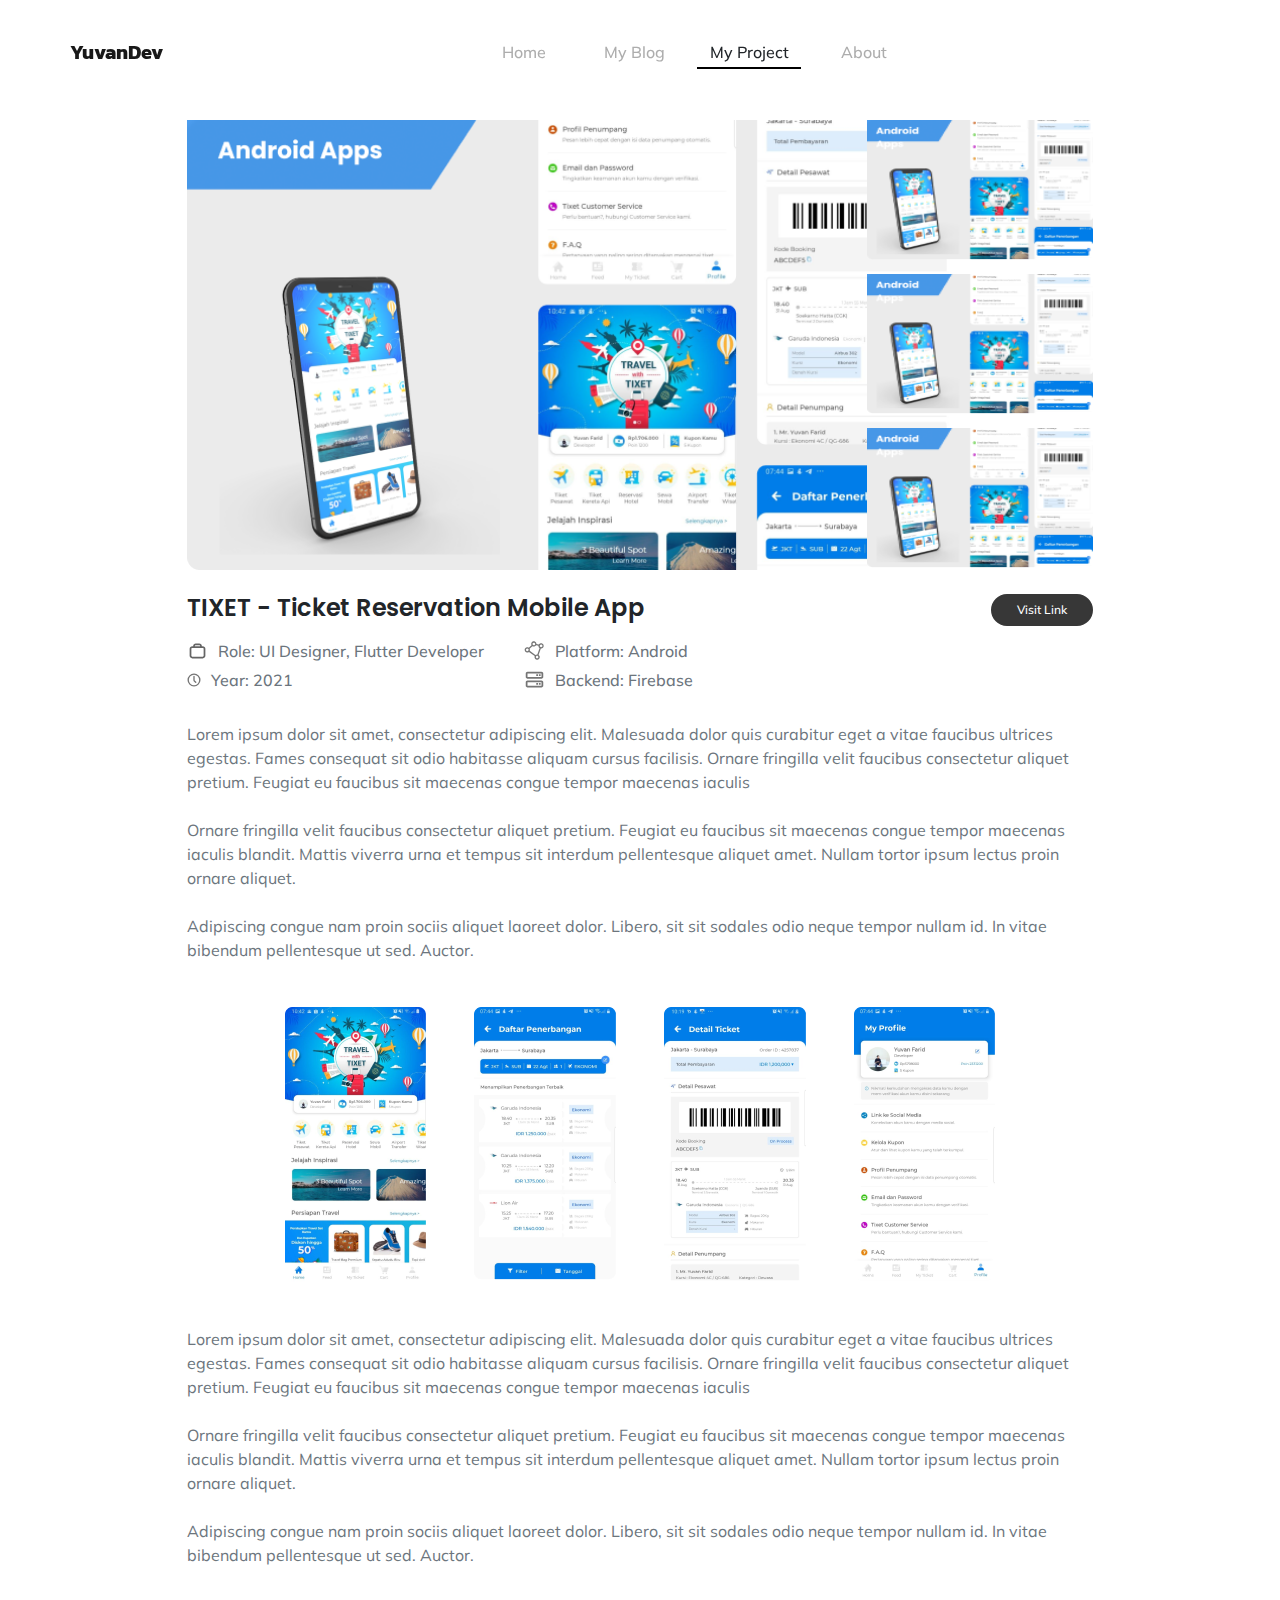
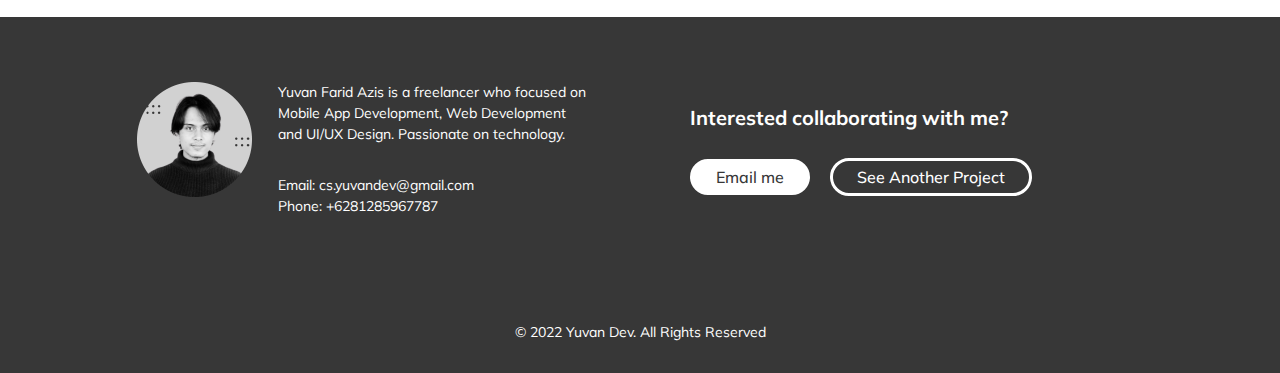
<file: project_detail.html>
<!DOCTYPE html>
<html lang="en">
    <head>
        <meta charset="utf-8" />
        <meta name="viewport" content="width=device-width, initial-scale=1, shrink-to-fit=no" />
        <meta name="description" content="" />
        <meta name="author" content="" />
        <title></title>
        <link rel="icon" type="image/x-icon" href="assets/favicon.ico" />
        <!-- Bootstrap icons-->
        <link href="https://cdn.jsdelivr.net/npm/bootstrap-icons@1.5.0/font/bootstrap-icons.css" rel="stylesheet" />
        <!-- Google fonts-->
        <link rel="preconnect" href="https://fonts.gstatic.com" />
        <link href="https://fonts.googleapis.com/css2?family=Newsreader:ital,wght@0,600;1,600&amp;display=swap" rel="stylesheet" />
        <link href="https://fonts.googleapis.com/css2?family=Mulish:ital,wght@0,300;0,500;0,600;0,700;1,300;1,500;1,600;1,700&amp;display=swap" rel="stylesheet" />
        <link href="https://fonts.googleapis.com/css2?family=Kanit:ital,wght@0,400;1,400&amp;display=swap" rel="stylesheet" />

        <link href="https://fonts.googleapis.com/css2?family=Poppins:ital,wght@0,300;0,500;0,600;0,700;1,300;1,500;1,600;1,700&display=swap" rel="stylesheet">
        <!-- Core theme CSS (includes Bootstrap)-->
        <link href="css/styles.css" rel="stylesheet" />
        <script src="https://ajax.googleapis.com/ajax/libs/jquery/3.6.0/jquery.min.js"></script>
        <script type="text/javascript">
            $(function () {
            $(document).scroll(function () {
                var $nav = $(".navbar-fixed-top");
                    $nav.toggleClass('scrolled', $(this).scrollTop() > $nav.height());
                });
            });
        </script>
    </head>
    <body id="page-top">

       
        <!-- Navigation-->
        <nav class="navbar navbar-expand-lg navbar-light fixed-top navbar-fixed-top" id="mainNav" style="">
            <div class="navigation container-fluid row-no-gutters" style="padding-left: 70px; padding-right: 70px;">
                <a class="col navbar-brand fw-bold" href="#page-top">YuvanDev</a>
                <button class="navbar-toggler" type="button" data-bs-toggle="collapse" data-bs-target="#navbarResponsive" aria-controls="navbarResponsive" aria-expanded="false" aria-label="Toggle navigation">
                    <i class="bi-list"></i>
                </button>
                <div class="collapse navbar-collapse mx-auto" id="navbarResponsive" style="width: 30% !important; padding-left: 0px !important;">
                    <ul class="navbar-nav ms-auto me-4 my-3 my-lg-0">
                        <li class="nav-item mx-auto text-center" style="width: 110px;"><a class="nav-link me-lg-3" style="color:#adadad;" href="index.html">Home</a></li>
                        <li class="nav-item mx-auto text-center" style="width: 110px;"><a class="nav-link me-lg-3" style="color:#adadad;" href="#blog">My Blog</a></li>
                        <li class="nav-item mx-auto text-center" style="width: 120px;"><a class="nav-link me-lg-3" style="border-bottom: 2px solid black; padding-bottom: 3px;" href="project.html">My Project</a></li>
                        <li class="nav-item mx-auto text-center" style="width: 110px;"><a class="nav-link me-lg-3" style="color:#adadad;" href="about.html">About</a></li>
                    </ul>
                    <!-- <button class="btn btn-primary rounded-pill px-3 mb-2 mb-lg-0" data-bs-toggle="modal" data-bs-target="#feedbackModal">
                        <span class="d-flex align-items-center">
                            <i class="bi-chat-text-fill me-2"></i>
                            <span class="small">Send Feedback</span>
                        </span>
                    </button> -->
                </div>
                <div class="col-md-auto">
                  </div>
                <div class="col text-end align-items-end d-none d-xl-block" style="width: 24px; height: 24px;">
                    <svg width="32" height="20" viewBox="0 0 32 20" fill="none" xmlns="http://www.w3.org/2000/svg">
                        <rect x="0.461426" width="31.5385" height="3.07692" fill="white"/>
                        <rect x="12.7693" y="8.46143" width="19.2308" height="3.07692" fill="white"/>
                        <rect x="7.38477" y="16.9229" width="24.6154" height="3.07692" fill="white"/>
                        </svg>
                        
                        
                </div>
            </div>
        </nav>
        
        <div class="div-second d-block" style="background-color: #ffffff; padding: 50px 175px; padding-bottom: 50px !important; padding-top: 7.5rem !important;">
            <div class="container">
                <div style="width: 100%; height: 450px; flex-direction: row;" class="d-flex align-items-start list-img">
                    <div class="img-porto-1" style="width: 75%; height: 450px;">
                        <img class="img-porto-1" style="height: 450px;" src="assets/img_porto_1.png"/>
                    </div>

                    <div class="hidden-height"></div>
                    
                    <div class="d-flex list-img-reverse" style="width: 25%; flex-direction: column;">
                        <div class="img-porto-2" style="height: 140px;">
                            <img class="img-porto-2" style="width: 100%; height: 140px;" src="assets/img_porto_2.png"/>
                        </div>
                        <div style="height: 14px;"></div>
                        <div class="img-porto-2" style="height: 140px;">
                            <img class="img-porto-2" style="width: 100%; height: 140px;" src="assets/img_porto_2.png"/>
                        </div>
                        <div style="height: 14px;"></div>
                        <div class="img-porto-2" style="height: 140px;">
                            <img class="img-porto-2" style="width: 100%; height: 140px;" src="assets/img_porto_2.png"/>
                        </div>
                    </div>
                </div>

                <div class="d-flex align-items-start mt-4" style="width: 100%; flex-direction: row; justify-content: space-between;">
                    <div style="width: 75%;">
                        <h2 class="title-detail display-1 mb-3" style="font-weight: 600; font-size: 24px;">TIXET - Ticket Reservation Mobile App</h2>
                        <div class="d-flex align-items-center" style="flex-direction: row; justify-content: start;">
                            <div>
                                <div class="d-flex align-items-center" style="flex-direction: row; justify-content: start;">
                                    <svg width="21" height="21" viewBox="0 0 21 21" fill="none" xmlns="http://www.w3.org/2000/svg">
                                        <path fill-rule="evenodd" clip-rule="evenodd" d="M14.875 6.125C14.875 5.42881 14.5984 4.76113 14.1062 4.26884C13.6139 3.77656 12.9462 3.5 12.25 3.5H8.75C8.05381 3.5 7.38613 3.77656 6.89384 4.26884C6.40156 4.76113 6.125 5.42881 6.125 6.125H5.25C4.55381 6.125 3.88613 6.40156 3.39384 6.89384C2.90156 7.38613 2.625 8.05381 2.625 8.75V15.75C2.625 16.4462 2.90156 17.1139 3.39384 17.6062C3.88613 18.0984 4.55381 18.375 5.25 18.375H15.75C16.4462 18.375 17.1139 18.0984 17.6062 17.6062C18.0984 17.1139 18.375 16.4462 18.375 15.75V8.75C18.375 8.05381 18.0984 7.38613 17.6062 6.89384C17.1139 6.40156 16.4462 6.125 15.75 6.125H14.875ZM12.25 5.25H8.75C8.51794 5.25 8.29538 5.34219 8.13128 5.50628C7.96719 5.67038 7.875 5.89294 7.875 6.125H13.125C13.125 5.89294 13.0328 5.67038 12.8687 5.50628C12.7046 5.34219 12.4821 5.25 12.25 5.25ZM5.25 7.875H15.75C15.9821 7.875 16.2046 7.96719 16.3687 8.13128C16.5328 8.29538 16.625 8.51794 16.625 8.75V15.75C16.625 15.9821 16.5328 16.2046 16.3687 16.3687C16.2046 16.5328 15.9821 16.625 15.75 16.625H5.25C5.01794 16.625 4.79538 16.5328 4.63128 16.3687C4.46719 16.2046 4.375 15.9821 4.375 15.75V8.75C4.375 8.51794 4.46719 8.29538 4.63128 8.13128C4.79538 7.96719 5.01794 7.875 5.25 7.875Z" fill="#656565"/>
                                    </svg>
                                    <div style="width: 10px;"></div>
                                    <p class="text-header-3 lead fw-normal text-muted" style="margin: 0 !important; padding: 0 !important; margin-top: 1px;">
                                        Role: UI Designer, Flutter Developer
                                    </p>    
                                </div>

                                <div style="height: 5px;"></div>

                                <div class="d-flex align-items-center" style="flex-direction: row; justify-content: start;">
                                    <svg width="14" height="14" viewBox="0 0 21 21" fill="none" xmlns="http://www.w3.org/2000/svg">
                                        <path d="M10.5 19.25C15.3325 19.25 19.25 15.3325 19.25 10.5C19.25 5.66751 15.3325 1.75 10.5 1.75C5.66751 1.75 1.75 5.66751 1.75 10.5C1.75 15.3325 5.66751 19.25 10.5 19.25Z" stroke="#757575" stroke-width="2" stroke-linecap="round" stroke-linejoin="round"/>
                                        <path d="M13.125 14L11.0128 11.8878C10.6845 11.5596 10.5001 11.1146 10.5 10.6505V5.25" stroke="#757575" stroke-width="2" stroke-linecap="round" stroke-linejoin="round"/>
                                    </svg>    
                                    <div style="width: 10px;"></div>
                                    <p class="text-header-3 lead fw-normal text-muted" style="margin: 0 !important; padding: 0 !important; margin-top: 1px;">
                                        Year: 2021
                                    </p>    
                                </div>
                            </div>
                            <div style="width: 40px;"></div>
                            <div>
                                <div class="d-flex align-items-center" style="flex-direction: row; justify-content: start;">
                                    <svg width="21" height="21" viewBox="0 0 21 21" fill="none" xmlns="http://www.w3.org/2000/svg">
                                        <path d="M18.9163 4.0524C18.6732 3.80834 18.3842 3.61469 18.0661 3.48255C17.748 3.35042 17.4069 3.2824 17.0624 3.2824C16.7179 3.2824 16.3768 3.35042 16.0587 3.48255C15.7405 3.61469 15.4516 3.80834 15.2085 4.0524C15.0411 4.21462 14.8975 4.39965 14.7819 4.60201L12.4686 3.97037C12.4743 3.44905 12.3246 2.93785 12.0386 2.50195C11.7526 2.06604 11.3433 1.72516 10.8628 1.52277C10.3824 1.32038 9.85253 1.26564 9.34084 1.36553C8.82915 1.46542 8.35879 1.71541 7.98973 2.08365C7.59446 2.47796 7.33522 2.98803 7.24966 3.53975C7.1641 4.09148 7.25668 4.65611 7.51395 5.15162L4.73309 7.65357C4.22783 7.31968 3.62267 7.17076 3.02016 7.23206C2.41766 7.29336 1.85489 7.5611 1.42723 7.9899C1.18317 8.23302 0.989517 8.52194 0.857381 8.84008C0.725246 9.15822 0.657227 9.49932 0.657227 9.8438C0.657227 10.1883 0.725246 10.5294 0.857381 10.8475C0.989517 11.1657 1.18317 11.4546 1.42723 11.6977C1.66944 11.9431 1.95816 12.1376 2.27649 12.27C2.59482 12.4025 2.93637 12.47 3.28113 12.4688C3.88767 12.4696 4.47588 12.261 4.94637 11.8782L10.6886 16.0864C10.4981 16.5634 10.4518 17.0857 10.5553 17.5888C10.6589 18.0918 10.9077 18.5534 11.271 18.9165C11.5141 19.1605 11.803 19.3542 12.1212 19.4863C12.4393 19.6184 12.7804 19.6865 13.1249 19.6865C13.4694 19.6865 13.8105 19.6184 14.1286 19.4863C14.4467 19.3542 14.7357 19.1605 14.9788 18.9165C15.2228 18.6733 15.4165 18.3844 15.5486 18.0663C15.6808 17.7481 15.7488 17.407 15.7488 17.0626C15.7488 16.7181 15.6808 16.377 15.5486 16.0588C15.4165 15.7407 15.2228 15.4518 14.9788 15.2086C14.8582 15.0902 14.7294 14.9806 14.5932 14.8805L16.8327 8.5231H17.0624C17.4072 8.52432 17.7487 8.45675 18.067 8.32434C18.3854 8.19194 18.6741 7.99737 18.9163 7.75201C19.4067 7.26131 19.6822 6.59595 19.6822 5.9022C19.6822 5.20845 19.4067 4.5431 18.9163 4.0524ZM8.91668 3.0106C9.10011 2.82673 9.33397 2.70141 9.58866 2.65051C9.84334 2.59961 10.1074 2.62541 10.3474 2.72466C10.5874 2.82391 10.7926 2.99213 10.937 3.20804C11.0813 3.42395 11.1584 3.67783 11.1584 3.93755C11.1584 4.19728 11.0813 4.45116 10.937 4.66707C10.7926 4.88298 10.5874 5.0512 10.3474 5.15045C10.1074 5.2497 9.84334 5.2755 9.58866 5.2246C9.33397 5.1737 9.10011 5.04838 8.91668 4.86451C8.79416 4.74322 8.6969 4.59886 8.63052 4.43975C8.56414 4.28064 8.52996 4.10995 8.52996 3.93755C8.52996 3.76516 8.56414 3.59447 8.63052 3.43536C8.6969 3.27625 8.79416 3.13188 8.91668 3.0106ZM2.35418 10.7708C2.23166 10.6495 2.1344 10.5051 2.06802 10.346C2.00164 10.1869 1.96746 10.0162 1.96746 9.8438C1.96746 9.67141 2.00164 9.50072 2.06802 9.34161C2.1344 9.1825 2.23166 9.03813 2.35418 8.91685C2.53761 8.73298 2.77147 8.60766 3.02616 8.55676C3.28084 8.50586 3.54491 8.53166 3.78492 8.63091C4.02493 8.73016 4.2301 8.89838 4.37446 9.11429C4.51882 9.3302 4.59588 9.58408 4.59588 9.8438C4.59588 10.1035 4.51882 10.3574 4.37446 10.5733C4.2301 10.7892 4.02493 10.9575 3.78492 11.0567C3.54491 11.1559 3.28084 11.1818 3.02616 11.1309C2.77147 11.08 2.53761 10.9546 2.35418 10.7708ZM14.0518 17.9895C13.8022 18.2157 13.4751 18.3373 13.1383 18.329C12.8014 18.3207 12.4807 18.1832 12.2425 17.945C12.0042 17.7067 11.8667 17.386 11.8585 17.0492C11.8502 16.7124 11.9717 16.3853 12.1979 16.1356C12.4476 15.9094 12.7747 15.7878 13.1115 15.7961C13.4483 15.8044 13.7691 15.9419 14.0073 16.1802C14.2455 16.4184 14.383 16.7391 14.3913 17.0759C14.3996 17.4127 14.2781 17.7398 14.0518 17.9895ZM13.3546 14.4458C12.6715 14.3883 11.9925 14.5969 11.4596 15.0282L5.71746 10.82C5.85652 10.4683 5.91894 10.091 5.90055 9.71335C5.88216 9.33565 5.78338 8.96622 5.61082 8.62974L8.39168 6.12779C8.82321 6.41056 9.32771 6.56163 9.84363 6.56255C10.1884 6.56377 10.5299 6.4962 10.8483 6.3638C11.1666 6.23139 11.4553 6.03682 11.6975 5.79146C11.8649 5.62923 12.0085 5.44421 12.1241 5.24185L14.4374 5.87349C14.4318 6.22376 14.4972 6.57154 14.6297 6.89582C14.7622 7.2201 14.9591 7.51415 15.2085 7.76021C15.329 7.87862 15.4579 7.98827 15.594 8.08834L13.3546 14.4458ZM17.9893 6.83326C17.7397 7.05948 17.4126 7.18103 17.0758 7.17273C16.7389 7.16444 16.4182 7.02694 16.18 6.78871C15.9417 6.55047 15.8042 6.22975 15.796 5.89294C15.7877 5.55612 15.9092 5.22902 16.1354 4.97935C16.2548 4.84759 16.3997 4.74147 16.5614 4.66741C16.723 4.59335 16.898 4.55291 17.0758 4.54853C17.2535 4.54415 17.4303 4.57594 17.5954 4.64195C17.7605 4.70796 17.9104 4.80683 18.0361 4.93255C18.1619 5.05828 18.2607 5.20823 18.3267 5.37332C18.3928 5.53841 18.4245 5.71519 18.4202 5.89294C18.4158 6.07068 18.3753 6.24568 18.3013 6.40733C18.2272 6.56897 18.1211 6.71387 17.9893 6.83326Z" fill="#757575"/>
                                    </svg>                                        
                                    <div style="width: 10px;"></div>
                                    <p class="text-header-3 lead fw-normal text-muted" style="margin: 0 !important; padding: 0 !important; margin-top: 1px;">
                                        Platform: Android
                                    </p>    
                                </div>

                                <div style="height: 5px;"></div>

                                <div class="d-flex align-items-center" style="flex-direction: row; justify-content: start;">
                                    <svg width="21" height="21" viewBox="0 0 21 21" fill="none" xmlns="http://www.w3.org/2000/svg">
                                        <path d="M17.5 2.625H3.5C3.03587 2.625 2.59075 2.80937 2.26256 3.13756C1.93437 3.46575 1.75 3.91087 1.75 4.375V7.875C1.75 8.33913 1.93437 8.78425 2.26256 9.11244C2.59075 9.44063 3.03587 9.625 3.5 9.625H17.5C17.9641 9.625 18.4092 9.44063 18.7374 9.11244C19.0656 8.78425 19.25 8.33913 19.25 7.875V4.375C19.25 3.91087 19.0656 3.46575 18.7374 3.13756C18.4092 2.80937 17.9641 2.625 17.5 2.625ZM3.5 7.875V4.375H17.5V7.875H3.5ZM17.5 11.375H3.5C3.03587 11.375 2.59075 11.5594 2.26256 11.8876C1.93437 12.2158 1.75 12.6609 1.75 13.125V16.625C1.75 17.0891 1.93437 17.5342 2.26256 17.8624C2.59075 18.1906 3.03587 18.375 3.5 18.375H17.5C17.9641 18.375 18.4092 18.1906 18.7374 17.8624C19.0656 17.5342 19.25 17.0891 19.25 16.625V13.125C19.25 12.6609 19.0656 12.2158 18.7374 11.8876C18.4092 11.5594 17.9641 11.375 17.5 11.375ZM3.5 16.625V13.125H17.5V16.625H3.5Z" fill="#757575"/>
                                        <path d="M14.875 5.25H16.625V7H14.875V5.25ZM12.25 5.25H14V7H12.25V5.25ZM14.875 14H16.625V15.75H14.875V14ZM12.25 14H14V15.75H12.25V14Z" fill="#757575"/>
                                    </svg>
                                    <div style="width: 10px;"></div>
                                    <p class="text-header-3 lead fw-normal text-muted" style="margin: 0 !important; padding: 0 !important; margin-top: 1px;">
                                        Backend: Firebase
                                    </p>    
                                </div>
                            </div>                 
                        </div>
                        
                        
                        
                        
                    </div>
                    <div style="width: 25%;" class="text-end">
                        <a class="btn btn-primary py-2 px-2 px-lg-4 rounded-pill text-end padbtnlink" style="font-size: 12px; padding-top: 5px !important; padding-bottom: 5px !important;" href="#" target="_blank">Visit Link</a>
                    </div>
                </div>

                <div style="height: 30px;"></div>

                <div>
                    <p class="display-1 project-desc" style="color: #6c757d; width: 100%; line-height: 1.5; font-weight: 400; font-size: 16px;  margin: 0; padding: 0;">
                        Lorem ipsum dolor sit amet, consectetur adipiscing elit. Malesuada dolor quis curabitur eget a vitae faucibus ultrices egestas. Fames consequat sit odio habitasse aliquam cursus facilisis. Ornare fringilla velit faucibus consectetur aliquet pretium. Feugiat eu faucibus sit maecenas congue tempor maecenas iaculis
                        <br><br>
                        Ornare fringilla velit faucibus consectetur aliquet pretium. Feugiat eu faucibus sit maecenas congue tempor maecenas iaculis blandit. Mattis viverra urna et tempus sit interdum pellentesque aliquet amet. Nullam tortor ipsum lectus proin ornare aliquet.
                        <br><br>
                        Adipiscing congue nam proin sociis aliquet laoreet dolor. Libero, sit sit sodales odio neque tempor nullam id. In vitae bibendum pellentesque ut sed. Auctor.
                    </p>
                </div>

                <div style="height: 45px;"></div>

                <div class="text-center">
                    <img class="img-addon" src="assets/img_contoh.png"
                    />
                </div>

                <div style="height: 45px;"></div>

                <div>
                    <p class="display-1 project-desc" style="color: #6c757d; width: 100%; line-height: 1.5; font-weight: 400; font-size: 16px;  margin: 0; padding: 0;">
                        Lorem ipsum dolor sit amet, consectetur adipiscing elit. Malesuada dolor quis curabitur eget a vitae faucibus ultrices egestas. Fames consequat sit odio habitasse aliquam cursus facilisis. Ornare fringilla velit faucibus consectetur aliquet pretium. Feugiat eu faucibus sit maecenas congue tempor maecenas iaculis
                        <br><br>
                        Ornare fringilla velit faucibus consectetur aliquet pretium. Feugiat eu faucibus sit maecenas congue tempor maecenas iaculis blandit. Mattis viverra urna et tempus sit interdum pellentesque aliquet amet. Nullam tortor ipsum lectus proin ornare aliquet.
                        <br><br>
                        Adipiscing congue nam proin sociis aliquet laoreet dolor. Libero, sit sit sodales odio neque tempor nullam id. In vitae bibendum pellentesque ut sed. Auctor.
                    </p>
                </div>
            </div>
        </div>
        

        <div class="div-fourth d-block" style="background-color: #373737; padding: 65px 125px; padding-bottom: 75px;">
            <div class="container">
                <div class="d-flex flex-lg-row align-items-center" style="justify-content: space-between !important; flex-direction: column;">
                    
                    <div class="sub-bar" style="width: 45%;">
                        <div class="footer-info d-flex flex-column flex-lg-row align-items-lg-start align-items-center" style="justify-content: start !important;">
                            <img
                                class="rounded"
                                style="width: 115px; height: 115px;"
                                src="assets/img_yuvan.png"
                            />
                            <div style="width: 30px;"></div>

                            <div style="width: 80%;">
                                <p class="txt-footer display-1" style="color: #ffffff; width: 100%; line-height: 1.5; font-weight: 400; font-size: 14px;  margin: 0; padding: 0;">Yuvan Farid Azis is a freelancer who focused on Mobile App Development, Web Development and UI/UX Design. Passionate on technology.</p>
                                <div class="space-2" style="height: 30px;"></div>
                                <p class="txt-footer-1 display-1" style="color: #ffffff; width: 100%; line-height: 1.5; font-weight: 400; font-size: 14px;  margin: 0; padding: 0;">Email: cs.yuvandev@gmail.com</p>
                                <p class="txt-footer-1 display-1" style="color: #ffffff; width: 100%; line-height: 1.5; font-weight: 400; font-size: 14px;  margin: 0; padding: 0;">Phone: +6281285967787</p>
                            </div>
                        </div>
                    </div>

                    <div class="sub-bar-2" style="width: 45%;">
                        <p class="txt-footer-2 display-1" style="color: #ffffff; width: 100%; line-height: 1.5; font-weight: 700; font-size: 20px;  margin: 0; padding: 0;">Interested collaborating with me?</p>
                        <div class="space-2" style="height: 25px;"></div>
                        <div class="d-flex align-items-center btnrw-footer" style="flex-direction: row;">
                            <a class="btn btn-secondary py-1 px-4 rounded-pill btn-ft" href="#" target="_blank">Email me</a>
                            <div class="spacew" style="width: 20px;"></div>
                            <a class="btn btn-outline-secondary py-1 px-4 rounded-pill btn-ft" href="#" target="_blank">See Another Project</a>
                        </div>
                    </div>
    
                </div>
            </div>
        </div>

        <div class="div-fifth d-block" style="background-color: #373737; padding: 30px 125px;">
            <div class="container text-center">
                <p class="display-1" style="color: #ffffff; width: 100%; line-height: 1.5; font-weight: 400; font-size: 14px;  margin: 0; padding: 0;">© 2022 Yuvan Dev. All Rights Reserved</p>
            </div>
        </div>
       
        <!-- Bootstrap core JS-->
        <script src="https://cdn.jsdelivr.net/npm/bootstrap@5.1.3/dist/js/bootstrap.bundle.min.js"></script>
        <!-- Core theme JS-->
        <script src="js/scripts.js"></script>
        <!-- * * * * * * * * * * * * * * * * * * * * * * * * * * * * * * * * * * * * * * * *-->
        <!-- * *                               SB Forms JS                               * *-->
        <!-- * * Activate your form at https://startbootstrap.com/solution/contact-forms * *-->
        <!-- * * * * * * * * * * * * * * * * * * * * * * * * * * * * * * * * * * * * * * * *-->
        <script src="https://cdn.startbootstrap.com/sb-forms-latest.js"></script>
    </body>
</html>
</file>
